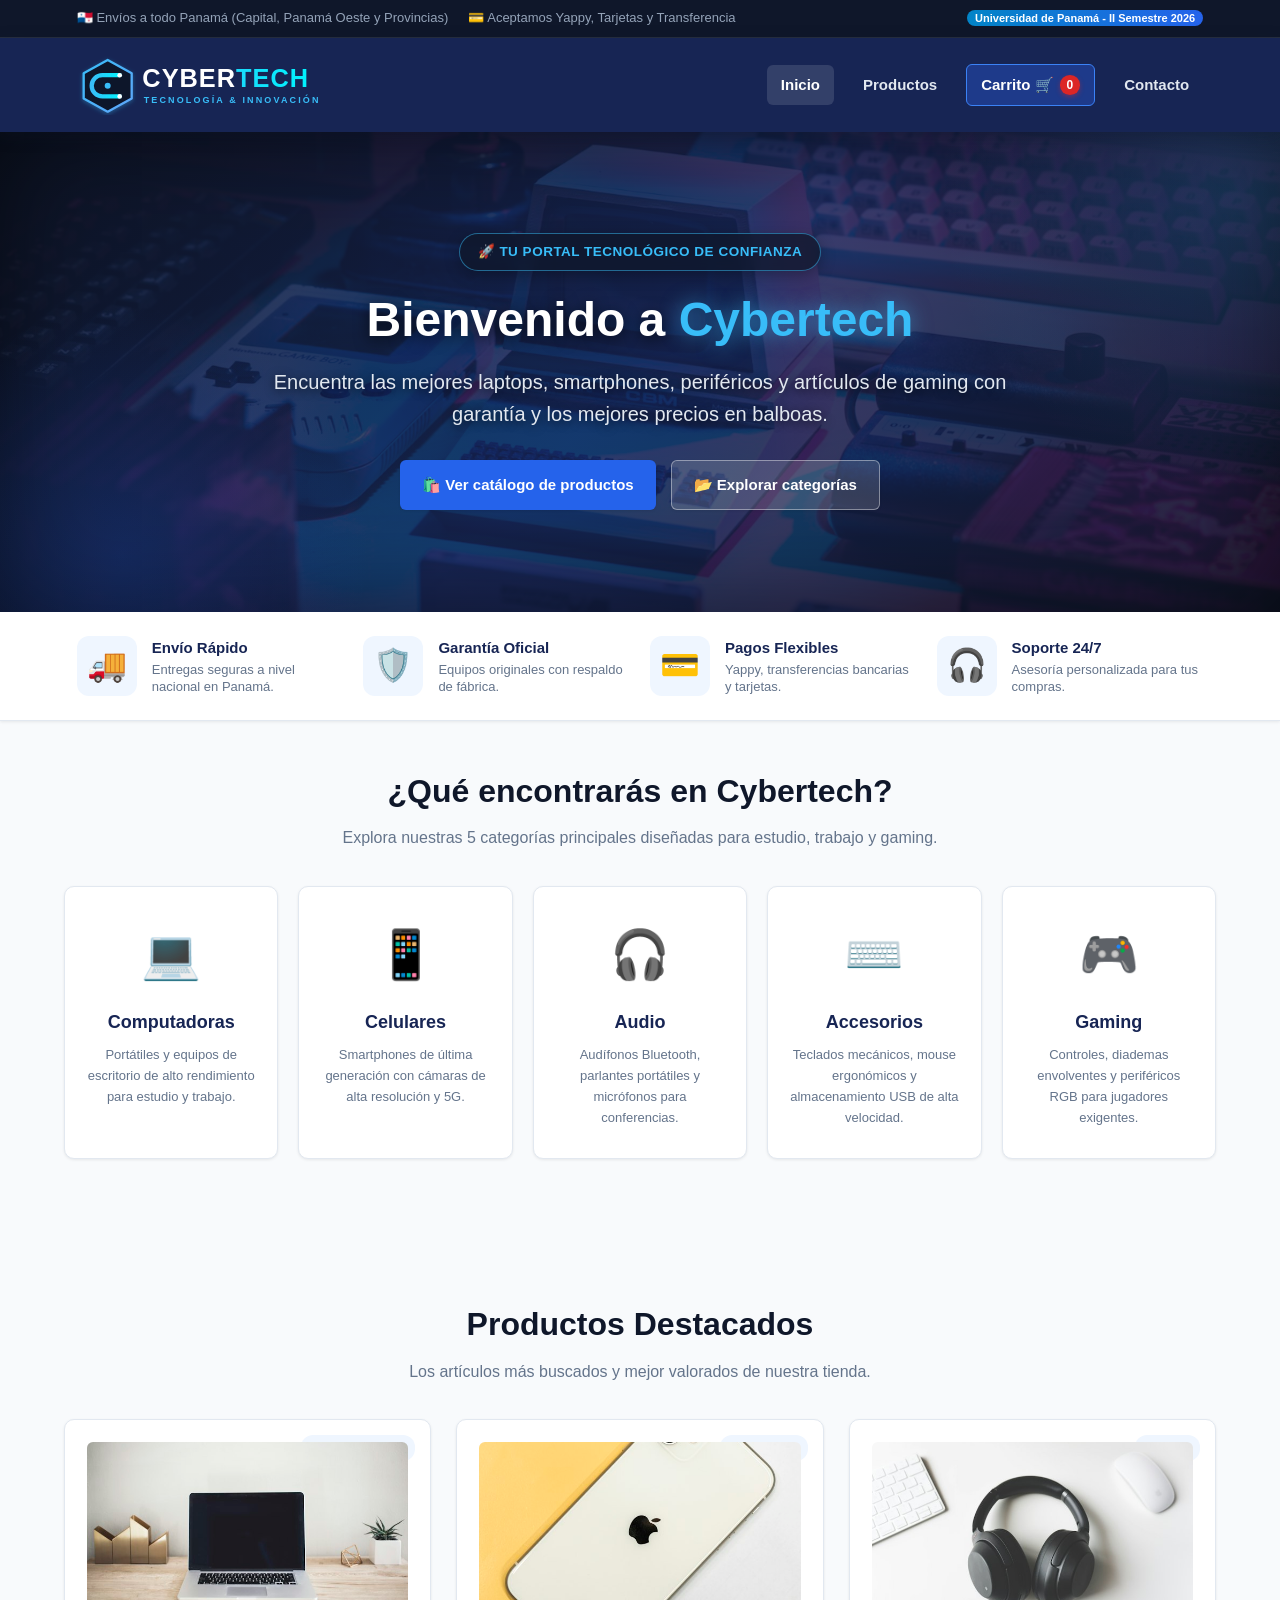
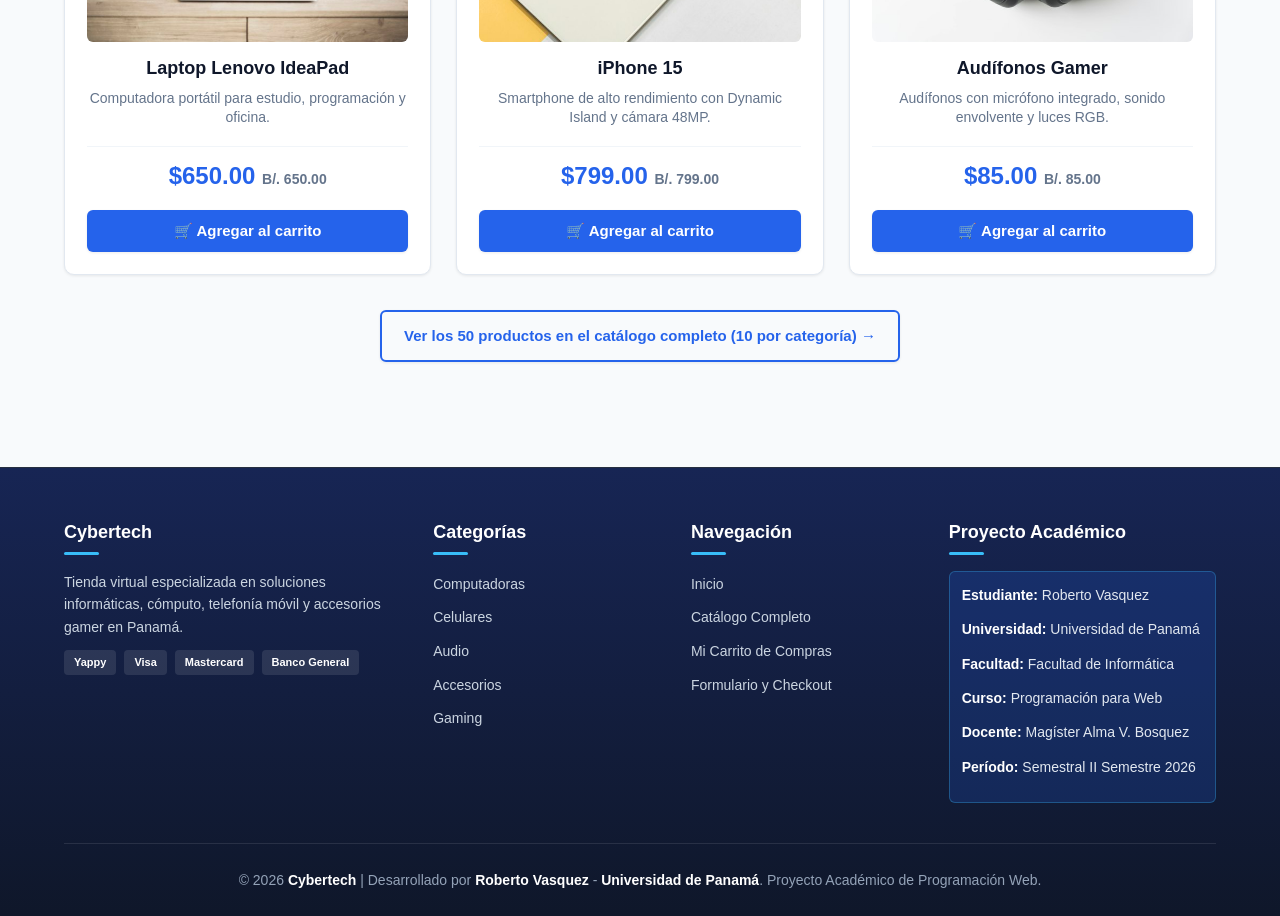
<file: index.html>
<!DOCTYPE html>
<html lang="es">
<head>
    <meta charset="UTF-8">
    <meta name="viewport" content="width=device-width, initial-scale=1.0">
    <title>Cybertech - Inicio | Tienda de Tecnología en Panamá</title>
    <link rel="stylesheet" href="css/estilos.css">
</head>
<body>

<!-- BARRA SUPERIOR INFORMATIVA -->
<div class="top-bar">
    <div class="top-bar-info">
        <span>🇵🇦 Envíos a todo Panamá (Capital, Panamá Oeste y Provincias)</span>
        <span>💳 Aceptamos Yappy, Tarjetas y Transferencia</span>
    </div>
    <div>
        <span class="top-bar-badge">Universidad de Panamá - II Semestre 2026</span>
    </div>
</div>

<!-- ENCABEZADO -->
<header>
    <div class="logo">
        <a href="index.html">
            <img src="imagenes/logo-blanco.svg" alt="Cybertech Logo" class="logo-img">
        </a>
    </div>
    <button class="menu-hamburguesa" id="btnMenu" onclick="toggleMenu()" aria-label="Abrir menú de navegación">
        ☰
    </button>
    <nav id="menuNav">
        <a href="index.html" class="activo">Inicio</a>
        <a href="productos.html">Productos</a>
        <a href="carrito.html" class="nav-carrito">
            Carrito 🛒 <span id="contadorCarrito">0</span>
        </a>
        <a href="contacto.html">Contacto</a>
    </nav>
</header>

<!-- HERO PRINCIPAL -->
<section class="hero">
    <div class="hero-contenido">
        <span class="hero-badge">🚀 Tu portal tecnológico de confianza</span>
        <h1>Bienvenido a <span>Cybertech</span></h1>
        <p>Encuentra las mejores laptops, smartphones, periféricos y artículos de gaming con garantía y los mejores precios en balboas.</p>
        <div class="hero-botones">
            <a href="productos.html" class="boton">🛍️ Ver catálogo de productos</a>
            <a href="#categorias" class="boton boton-secundario">📂 Explorar categorías</a>
        </div>
    </div>
</section>

<!-- BARRA DE BENEFICIOS (INSPIRADA EN JELLINI) -->
<section class="beneficios-bar">
    <div class="beneficios-grid">
        <div class="beneficio-item">
            <div class="beneficio-icono">🚚</div>
            <div class="beneficio-texto">
                <h4>Envío Rápido</h4>
                <p>Entregas seguras a nivel nacional en Panamá.</p>
            </div>
        </div>
        <div class="beneficio-item">
            <div class="beneficio-icono">🛡️</div>
            <div class="beneficio-texto">
                <h4>Garantía Oficial</h4>
                <p>Equipos originales con respaldo de fábrica.</p>
            </div>
        </div>
        <div class="beneficio-item">
            <div class="beneficio-icono">💳</div>
            <div class="beneficio-texto">
                <h4>Pagos Flexibles</h4>
                <p>Yappy, transferencias bancarias y tarjetas.</p>
            </div>
        </div>
        <div class="beneficio-item">
            <div class="beneficio-icono">🎧</div>
            <div class="beneficio-texto">
                <h4>Soporte 24/7</h4>
                <p>Asesoría personalizada para tus compras.</p>
            </div>
        </div>
    </div>
</section>

<!-- SECCIÓN DE CATEGORÍAS -->
<section class="contenedor" id="categorias">
    <div class="seccion-header">
        <h2>¿Qué encontrarás en Cybertech?</h2>
        <p>Explora nuestras 5 categorías principales diseñadas para estudio, trabajo y gaming.</p>
    </div>
    <div class="categorias">
        <a href="productos.html?cat=computadoras" class="categoria">
            <span>💻</span>
            <h3>Computadoras</h3>
            <p>Portátiles y equipos de escritorio de alto rendimiento para estudio y trabajo.</p>
        </a>
        <a href="productos.html?cat=celulares" class="categoria">
            <span>📱</span>
            <h3>Celulares</h3>
            <p>Smartphones de última generación con cámaras de alta resolución y 5G.</p>
        </a>
        <a href="productos.html?cat=audio" class="categoria">
            <span>🎧</span>
            <h3>Audio</h3>
            <p>Audífonos Bluetooth, parlantes portátiles y micrófonos para conferencias.</p>
        </a>
        <a href="productos.html?cat=accesorios" class="categoria">
            <span>⌨️</span>
            <h3>Accesorios</h3>
            <p>Teclados mecánicos, mouse ergonómicos y almacenamiento USB de alta velocidad.</p>
        </a>
        <a href="productos.html?cat=gaming" class="categoria">
            <span>🎮</span>
            <h3>Gaming</h3>
            <p>Controles, diademas envolventes y periféricos RGB para jugadores exigentes.</p>
        </a>
    </div>
</section>

<!-- PRODUCTOS DESTACADOS -->
<section class="contenedor">
    <div class="seccion-header">
        <h2>Productos Destacados</h2>
        <p>Los artículos más buscados y mejor valorados de nuestra tienda.</p>
    </div>
    <div class="productos">
        <!-- 1. Laptop Lenovo -->
        <div class="producto" data-categoria="computadoras" data-nombre="Laptop Lenovo IdeaPad">
            <span class="tag-categoria">Computadoras</span>
            <div class="imagen-producto">
                <img src="imagenes/producto1.jpg" alt="Laptop Lenovo IdeaPad" onerror="this.src='imagenes/producto1.svg'">
            </div>
            <h3>Laptop Lenovo IdeaPad</h3>
            <p>Computadora portátil para estudio, programación y oficina.</p>
            <div class="producto-precio-box">
                <strong>$650.00 <span>B/. 650.00</span></strong>
                <button onclick="agregarCarrito(1)">
                    🛒 Agregar al carrito
                </button>
            </div>
        </div>

        <!-- 5. iPhone 15 -->
        <div class="producto" data-categoria="celulares" data-nombre="iPhone 15">
            <span class="tag-categoria">Celulares</span>
            <div class="imagen-producto">
                <img src="imagenes/producto12.jpg" alt="iPhone 15" onerror="this.src='imagenes/producto5.svg'">
            </div>
            <h3>iPhone 15</h3>
            <p>Smartphone de alto rendimiento con Dynamic Island y cámara 48MP.</p>
            <div class="producto-precio-box">
                <strong>$799.00 <span>B/. 799.00</span></strong>
                <button onclick="agregarCarrito(12)">
                    🛒 Agregar al carrito
                </button>
            </div>
        </div>

        <!-- 15. Audífonos Gamer -->
        <div class="producto" data-categoria="gaming" data-nombre="Audífonos Gamer">
            <span class="tag-categoria">Gaming</span>
            <div class="imagen-producto">
                <img src="imagenes/producto43.jpg" alt="Audífonos Gamer" onerror="this.src='imagenes/producto15.svg'">
            </div>
            <h3>Audífonos Gamer</h3>
            <p>Audífonos con micrófono integrado, sonido envolvente y luces RGB.</p>
            <div class="producto-precio-box">
                <strong>$85.00 <span>B/. 85.00</span></strong>
                <button onclick="agregarCarrito(43)">
                    🛒 Agregar al carrito
                </button>
            </div>
        </div>
    </div>
    <div style="text-align: center; margin-top: 35px;">
        <a href="productos.html" class="boton boton-outline">
            Ver los 50 productos en el catálogo completo (10 por categoría) →
        </a>
    </div>
</section>

<!-- PIE DE PÁGINA INSTITUCIONAL -->
<footer>
    <div class="footer-contenedor">
        <div class="footer-grid">
            <div class="footer-col">
                <h3>Cybertech</h3>
                <p>Tienda virtual especializada en soluciones informáticas, cómputo, telefonía móvil y accesorios gamer en Panamá.</p>
                <div class="footer-metodos-pago">
                    <span class="pago-pill">Yappy</span>
                    <span class="pago-pill">Visa</span>
                    <span class="pago-pill">Mastercard</span>
                    <span class="pago-pill">Banco General</span>
                </div>
            </div>
            <div class="footer-col">
                <h3>Categorías</h3>
                <ul>
                    <li><a href="productos.html?cat=computadoras">Computadoras</a></li>
                    <li><a href="productos.html?cat=celulares">Celulares</a></li>
                    <li><a href="productos.html?cat=audio">Audio</a></li>
                    <li><a href="productos.html?cat=accesorios">Accesorios</a></li>
                    <li><a href="productos.html?cat=gaming">Gaming</a></li>
                </ul>
            </div>
            <div class="footer-col">
                <h3>Navegación</h3>
                <ul>
                    <li><a href="index.html">Inicio</a></li>
                    <li><a href="productos.html">Catálogo Completo</a></li>
                    <li><a href="carrito.html">Mi Carrito de Compras</a></li>
                    <li><a href="contacto.html">Formulario y Checkout</a></li>
                </ul>
            </div>
            <div class="footer-col">
                <h3>Proyecto Académico</h3>
                <div class="badge-estudiante">
                    <p><strong>Estudiante:</strong> Roberto Vasquez</p>
                    <p><strong>Universidad:</strong> Universidad de Panamá</p>
                    <p><strong>Facultad:</strong> Facultad de Informática</p>
                    <p><strong>Curso:</strong> Programación para Web</p>
                    <p><strong>Docente:</strong> Magíster Alma V. Bosquez</p>
                    <p><strong>Período:</strong> Semestral II Semestre 2026</p>
                </div>
            </div>
        </div>
        <div class="footer-creditos">
            <p>&copy; 2026 <strong>Cybertech</strong> | Desarrollado por <strong>Roberto Vasquez</strong> - <strong>Universidad de Panamá</strong>. Proyecto Académico de Programación Web.</p>
        </div>
    </div>
</footer>

<script src="js/funciones.js"></script>
</body>
</html>
</file>
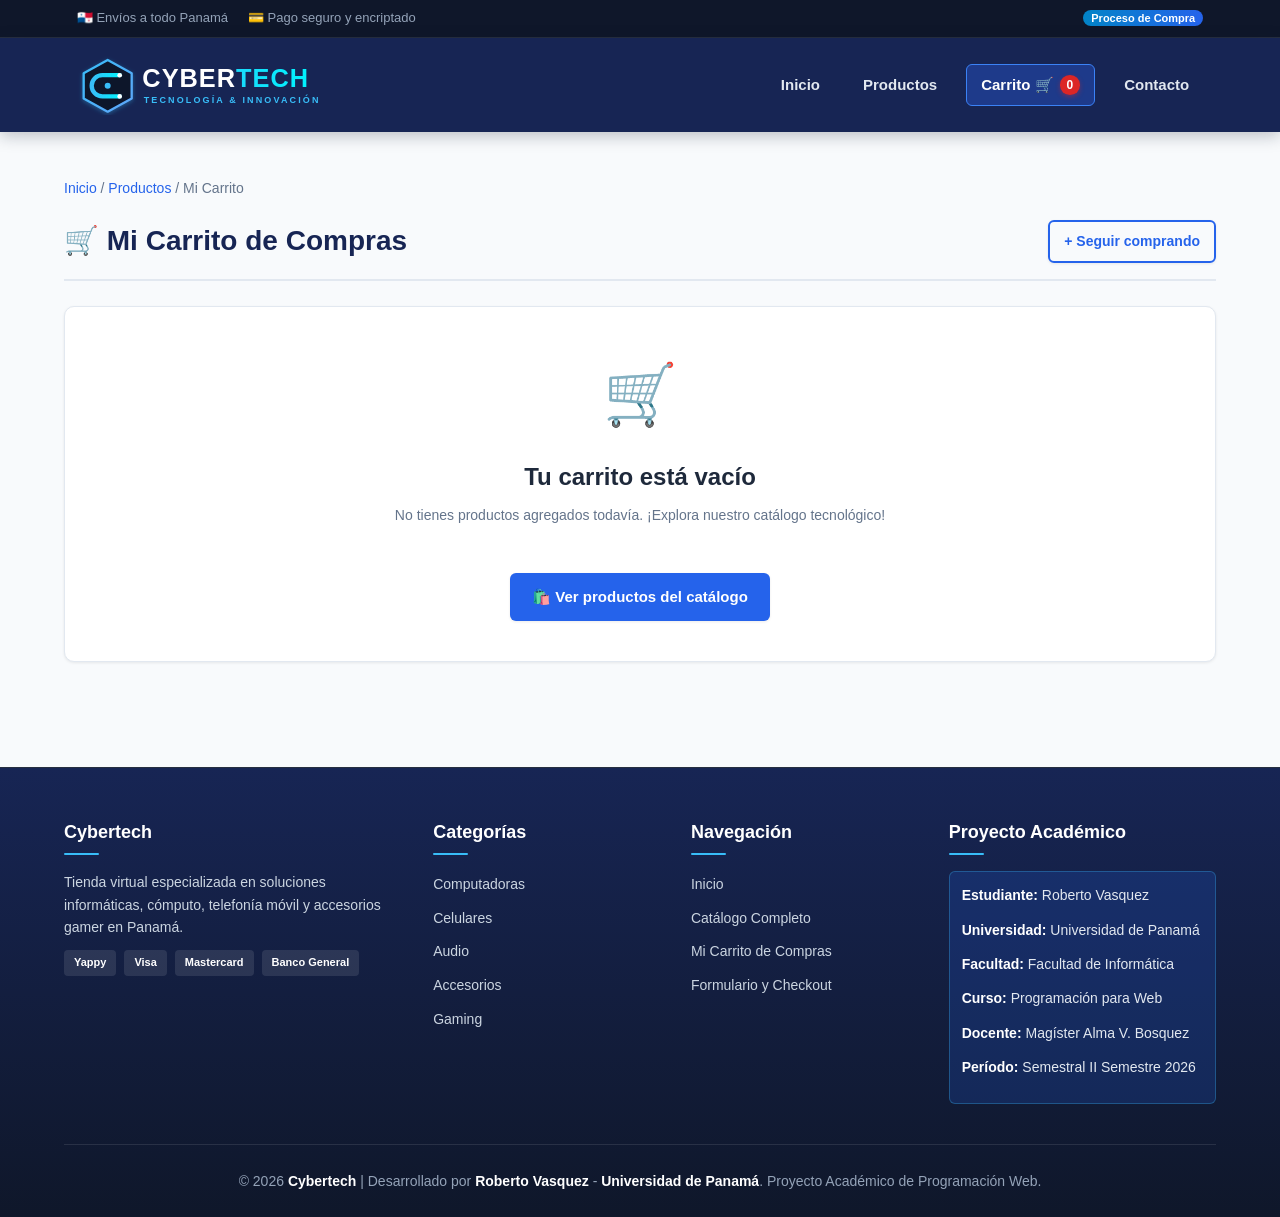
<file: carrito.html>
<!DOCTYPE html>
<html lang="es">
<head>
    <meta charset="UTF-8">
    <meta name="viewport" content="width=device-width, initial-scale=1.0">
    <title>Cybertech - Mi Carrito de Compras</title>
    <link rel="stylesheet" href="css/estilos.css">
</head>
<body>

<!-- BARRA SUPERIOR INFORMATIVA -->
<div class="top-bar">
    <div class="top-bar-info">
        <span>🇵🇦 Envíos a todo Panamá</span>
        <span>💳 Pago seguro y encriptado</span>
    </div>
    <div>
        <span class="top-bar-badge">Proceso de Compra</span>
    </div>
</div>

<!-- ENCABEZADO -->
<header>
    <div class="logo">
        <a href="index.html">
            <img src="imagenes/logo-blanco.svg" alt="Cybertech Logo" class="logo-img">
        </a>
    </div>
    <button class="menu-hamburguesa" id="btnMenu" onclick="toggleMenu()" aria-label="Abrir menú de navegación">
        ☰
    </button>
    <nav id="menuNav">
        <a href="index.html">Inicio</a>
        <a href="productos.html">Productos</a>
        <a href="carrito.html" class="activo nav-carrito">
            Carrito 🛒 <span id="contadorCarrito">0</span>
        </a>
        <a href="contacto.html">Contacto</a>
    </nav>
</header>

<!-- CONTENEDOR PRINCIPAL -->
<main class="contenedor">
    <div class="breadcrumb">
        <a href="index.html">Inicio</a> / <a href="productos.html">Productos</a> / <span>Mi Carrito</span>
    </div>

    <div class="carrito-header-titulo">
        <h1>🛒 Mi Carrito de Compras</h1>
        <a href="productos.html" class="boton boton-outline" style="font-size: 14px; padding: 8px 14px;">
            + Seguir comprando
        </a>
    </div>

    <!-- CONTENIDO DINÁMICO DEL CARRITO (GENERADO POR JS) -->
    <div id="carritoContenido">
        <!-- Generado automáticamente por mostrarCarrito() -->
    </div>

    <!-- RESUMEN Y ACCIONES DEL CARRITO -->
    <div class="resumen">
        <div class="resumen-totales">
            <h2>
                Total de la compra: $<span id="totalCarrito">0.00</span> <small style="font-size: 14px; color: var(--text-muted); font-weight: normal;">(B/. Balboas)</small>
            </h2>
            <p style="font-size: 13px; color: var(--text-muted); margin-top: 4px;">
                ✓ Envío nacional gratis en compras del semestre | Sin cargos ocultos
            </p>
        </div>
        <div class="resumen-acciones">
            <button onclick="vaciarCarrito()" class="boton-danger">
                🗑️ Vaciar carrito
            </button>
            <a href="contacto.html" class="boton boton-success">
                💳 Continuar compra
            </a>
        </div>
    </div>
</main>

<!-- PIE DE PÁGINA INSTITUCIONAL -->
<footer>
    <div class="footer-contenedor">
        <div class="footer-grid">
            <div class="footer-col">
                <h3>Cybertech</h3>
                <p>Tienda virtual especializada en soluciones informáticas, cómputo, telefonía móvil y accesorios gamer en Panamá.</p>
                <div class="footer-metodos-pago">
                    <span class="pago-pill">Yappy</span>
                    <span class="pago-pill">Visa</span>
                    <span class="pago-pill">Mastercard</span>
                    <span class="pago-pill">Banco General</span>
                </div>
            </div>
            <div class="footer-col">
                <h3>Categorías</h3>
                <ul>
                    <li><a href="productos.html?cat=computadoras">Computadoras</a></li>
                    <li><a href="productos.html?cat=celulares">Celulares</a></li>
                    <li><a href="productos.html?cat=audio">Audio</a></li>
                    <li><a href="productos.html?cat=accesorios">Accesorios</a></li>
                    <li><a href="productos.html?cat=gaming">Gaming</a></li>
                </ul>
            </div>
            <div class="footer-col">
                <h3>Navegación</h3>
                <ul>
                    <li><a href="index.html">Inicio</a></li>
                    <li><a href="productos.html">Catálogo Completo</a></li>
                    <li><a href="carrito.html">Mi Carrito de Compras</a></li>
                    <li><a href="contacto.html">Formulario y Checkout</a></li>
                </ul>
            </div>
            <div class="footer-col">
                <h3>Proyecto Académico</h3>
                <div class="badge-estudiante">
                    <p><strong>Estudiante:</strong> Roberto Vasquez</p>
                    <p><strong>Universidad:</strong> Universidad de Panamá</p>
                    <p><strong>Facultad:</strong> Facultad de Informática</p>
                    <p><strong>Curso:</strong> Programación para Web</p>
                    <p><strong>Docente:</strong> Magíster Alma V. Bosquez</p>
                    <p><strong>Período:</strong> Semestral II Semestre 2026</p>
                </div>
            </div>
        </div>
        <div class="footer-creditos">
            <p>&copy; 2026 <strong>Cybertech</strong> | Desarrollado por <strong>Roberto Vasquez</strong> - <strong>Universidad de Panamá</strong>. Proyecto Académico de Programación Web.</p>
        </div>
    </div>
</footer>

<script src="js/funciones.js"></script>
</body>
</html>
</file>
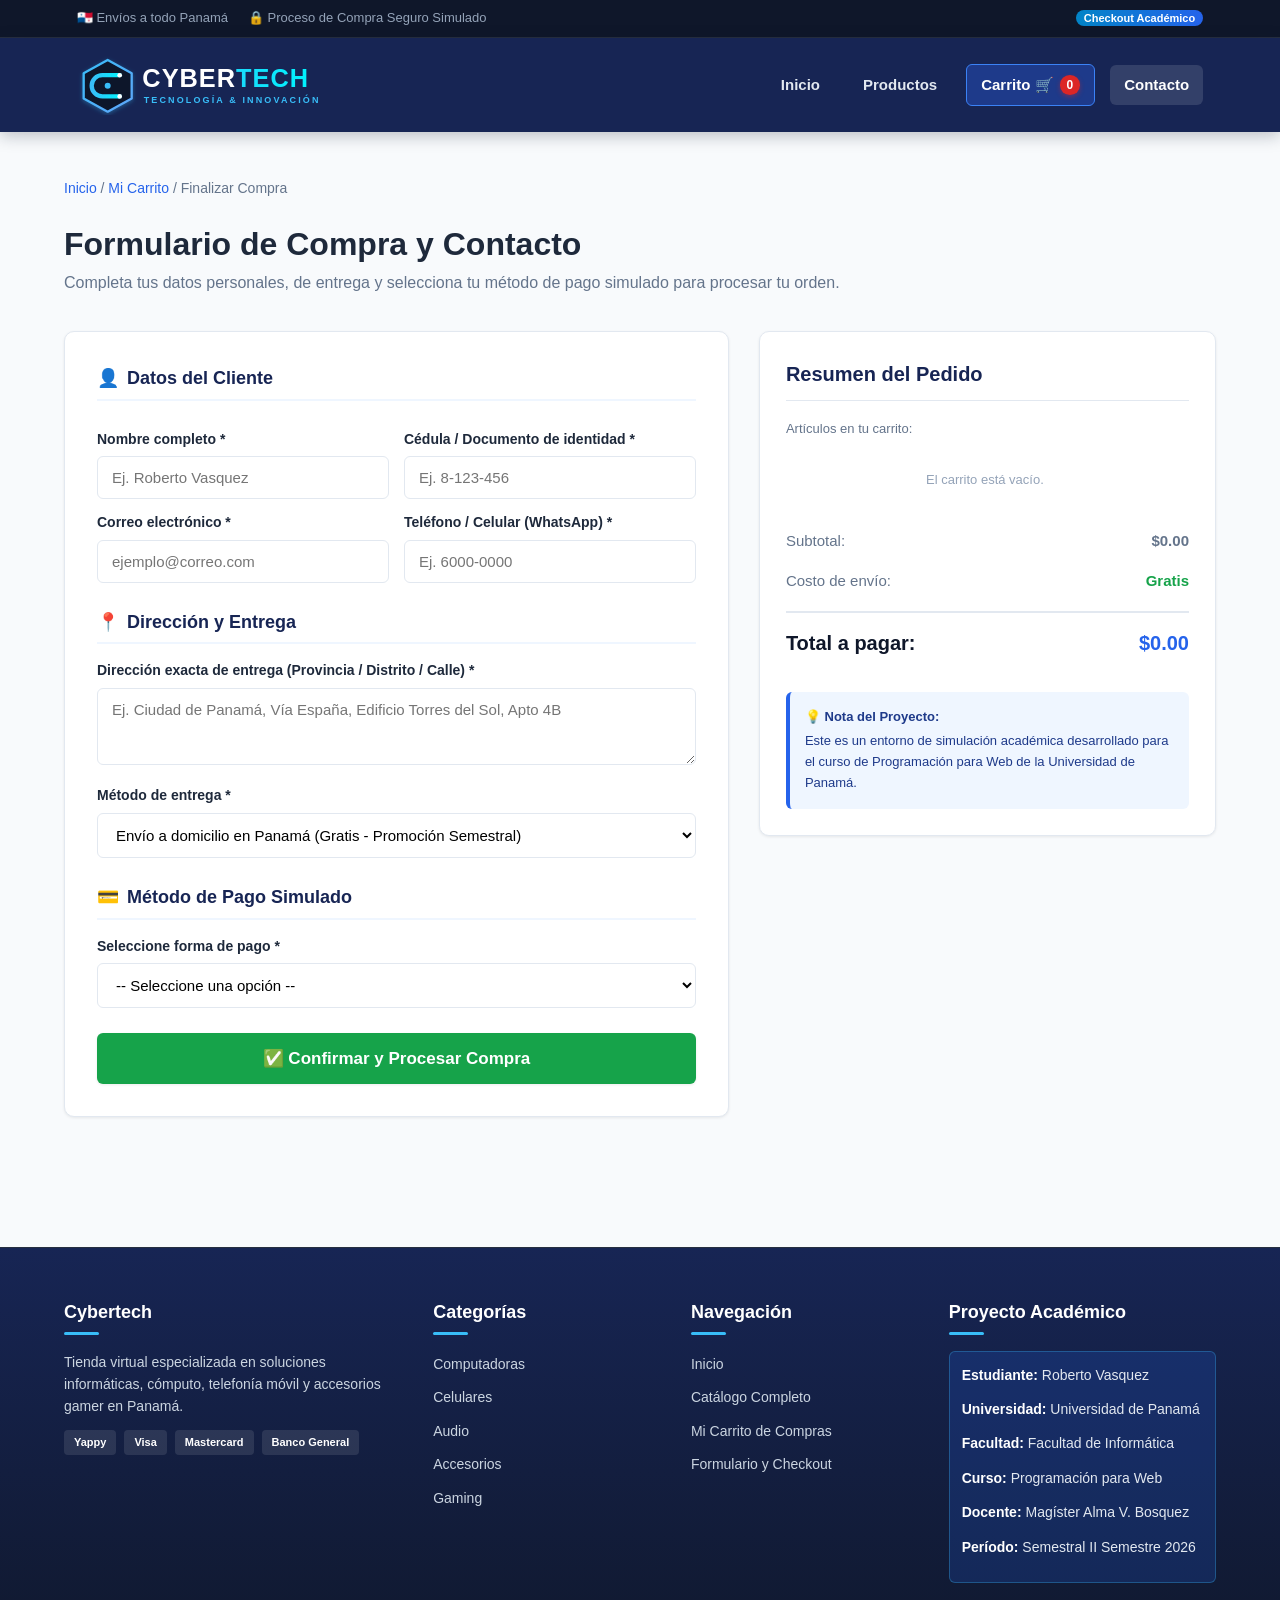
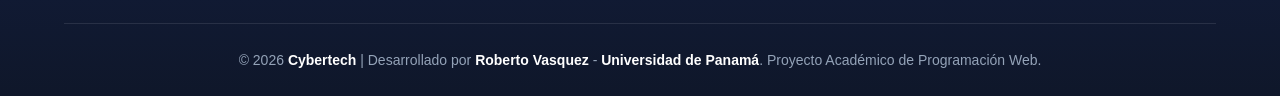
<file: contacto.html>
<!DOCTYPE html>
<html lang="es">
<head>
    <meta charset="UTF-8">
    <meta name="viewport" content="width=device-width, initial-scale=1.0">
    <title>Cybertech - Formulario de Compra y Contacto</title>
    <link rel="stylesheet" href="css/estilos.css">
</head>
<body>

<!-- BARRA SUPERIOR INFORMATIVA -->
<div class="top-bar">
    <div class="top-bar-info">
        <span>🇵🇦 Envíos a todo Panamá</span>
        <span>🔒 Proceso de Compra Seguro Simulado</span>
    </div>
    <div>
        <span class="top-bar-badge">Checkout Académico</span>
    </div>
</div>

<!-- ENCABEZADO -->
<header>
    <div class="logo">
        <a href="index.html">
            <img src="imagenes/logo-blanco.svg" alt="Cybertech Logo" class="logo-img">
        </a>
    </div>
    <button class="menu-hamburguesa" id="btnMenu" onclick="toggleMenu()" aria-label="Abrir menú de navegación">
        ☰
    </button>
    <nav id="menuNav">
        <a href="index.html">Inicio</a>
        <a href="productos.html">Productos</a>
        <a href="carrito.html" class="nav-carrito">
            Carrito 🛒 <span id="contadorCarrito">0</span>
        </a>
        <a href="contacto.html" class="activo">Contacto</a>
    </nav>
</header>

<!-- CONTENEDOR PRINCIPAL -->
<main class="contenedor">
    <div class="breadcrumb">
        <a href="index.html">Inicio</a> / <a href="carrito.html">Mi Carrito</a> / <span>Finalizar Compra</span>
    </div>

    <div class="seccion-header" style="text-align: left;">
        <h1>Formulario de Compra y Contacto</h1>
        <p>Completa tus datos personales, de entrega y selecciona tu método de pago simulado para procesar tu orden.</p>
    </div>

    <div class="checkout-grid">
        <!-- FORMULARIO DE COMPRA -->
        <div>
            <form id="formularioCompra">
                
                <!-- 1. DATOS PERSONALES -->
                <div class="fieldset-grupo">
                    <div class="fieldset-titulo">
                        <span>👤</span> Datos del Cliente
                    </div>
                    <div class="form-row">
                        <div>
                            <label for="nombre">Nombre completo *</label>
                            <input
                                type="text"
                                id="nombre"
                                required
                                placeholder="Ej. Roberto Vasquez"
                            >
                        </div>
                        <div>
                            <label for="cedula">Cédula / Documento de identidad *</label>
                            <input
                                type="text"
                                id="cedula"
                                required
                                placeholder="Ej. 8-123-456"
                            >
                        </div>
                    </div>

                    <div class="form-row">
                        <div>
                            <label for="correo">Correo electrónico *</label>
                            <input
                                type="email"
                                id="correo"
                                required
                                placeholder="ejemplo@correo.com"
                            >
                        </div>
                        <div>
                            <label for="telefono">Teléfono / Celular (WhatsApp) *</label>
                            <input
                                type="tel"
                                id="telefono"
                                required
                                placeholder="Ej. 6000-0000"
                            >
                        </div>
                    </div>
                </div>

                <!-- 2. DATOS DE ENTREGA -->
                <div class="fieldset-grupo">
                    <div class="fieldset-titulo">
                        <span>📍</span> Dirección y Entrega
                    </div>
                    <label for="direccion">Dirección exacta de entrega (Provincia / Distrito / Calle) *</label>
                    <textarea
                        id="direccion"
                        rows="3"
                        required
                        placeholder="Ej. Ciudad de Panamá, Vía España, Edificio Torres del Sol, Apto 4B"
                    ></textarea>

                    <label for="entrega">Método de entrega *</label>
                    <select id="entrega" required>
                        <option value="Envío a domicilio (Gratis)">Envío a domicilio en Panamá (Gratis - Promoción Semestral)</option>
                        <option value="Retiro en sucursal principal">Retiro en sucursal Cybertech (Vía España)</option>
                    </select>
                </div>

                <!-- 3. MÉTODO DE PAGO SIMULADO -->
                <div class="fieldset-grupo">
                    <div class="fieldset-titulo">
                        <span>💳</span> Método de Pago Simulado
                    </div>
                    <label for="metodo">Seleccione forma de pago *</label>
                    <select id="metodo" required>
                        <option value="">-- Seleccione una opción --</option>
                        <option value="Yappy Panamá">Yappy Panamá (Banca Móvil)</option>
                        <option value="Transferencia Bancaria">Transferencia Bancaria (Banco General, Banistmo)</option>
                        <option value="Tarjeta de Crédito / Débito">Tarjeta de Crédito / Débito (Visa o Mastercard)</option>
                        <option value="Pago contra entrega">Pago contra entrega en efectivo</option>
                    </select>
                </div>

                <button type="submit" class="boton boton-success" style="width: 100%; font-size: 17px; padding: 15px;">
                    ✅ Confirmar y Procesar Compra
                </button>
            </form>

            <!-- MENSAJE DINÁMICO DE CONFIRMACIÓN -->
            <div id="mensajeCompra"></div>
        </div>

        <!-- RESUMEN LATERAL DEL PEDIDO -->
        <aside class="checkout-sidebar">
            <h3>Resumen del Pedido</h3>
            <p style="font-size: 13px; color: var(--text-muted); margin-bottom: 12px;">Artículos en tu carrito:</p>
            
            <div class="checkout-items-preview" id="checkoutItemsPreview">
                <!-- Generado dinámicamente con JS -->
            </div>

            <div class="resumen-linea">
                <span>Subtotal:</span>
                <strong id="checkoutSubtotal">$0.00</strong>
            </div>
            <div class="resumen-linea">
                <span>Costo de envío:</span>
                <span style="color: var(--success); font-weight: 700;">Gratis</span>
            </div>
            <div class="resumen-linea total">
                <span>Total a pagar:</span>
                <span id="checkoutTotal">$0.00</span>
            </div>

            <div style="margin-top: 25px; padding: 15px; background-color: #eff6ff; border-radius: var(--radius-sm); border-left: 4px solid var(--accent); font-size: 13px; color: #1e3a8a;">
                <strong>💡 Nota del Proyecto:</strong>
                <p style="margin-top: 4px;">Este es un entorno de simulación académica desarrollado para el curso de Programación para Web de la Universidad de Panamá.</p>
            </div>
        </aside>
    </div>
</main>

<!-- PIE DE PÁGINA INSTITUCIONAL -->
<footer>
    <div class="footer-contenedor">
        <div class="footer-grid">
            <div class="footer-col">
                <h3>Cybertech</h3>
                <p>Tienda virtual especializada en soluciones informáticas, cómputo, telefonía móvil y accesorios gamer en Panamá.</p>
                <div class="footer-metodos-pago">
                    <span class="pago-pill">Yappy</span>
                    <span class="pago-pill">Visa</span>
                    <span class="pago-pill">Mastercard</span>
                    <span class="pago-pill">Banco General</span>
                </div>
            </div>
            <div class="footer-col">
                <h3>Categorías</h3>
                <ul>
                    <li><a href="productos.html?cat=computadoras">Computadoras</a></li>
                    <li><a href="productos.html?cat=celulares">Celulares</a></li>
                    <li><a href="productos.html?cat=audio">Audio</a></li>
                    <li><a href="productos.html?cat=accesorios">Accesorios</a></li>
                    <li><a href="productos.html?cat=gaming">Gaming</a></li>
                </ul>
            </div>
            <div class="footer-col">
                <h3>Navegación</h3>
                <ul>
                    <li><a href="index.html">Inicio</a></li>
                    <li><a href="productos.html">Catálogo Completo</a></li>
                    <li><a href="carrito.html">Mi Carrito de Compras</a></li>
                    <li><a href="contacto.html">Formulario y Checkout</a></li>
                </ul>
            </div>
            <div class="footer-col">
                <h3>Proyecto Académico</h3>
                <div class="badge-estudiante">
                    <p><strong>Estudiante:</strong> Roberto Vasquez</p>
                    <p><strong>Universidad:</strong> Universidad de Panamá</p>
                    <p><strong>Facultad:</strong> Facultad de Informática</p>
                    <p><strong>Curso:</strong> Programación para Web</p>
                    <p><strong>Docente:</strong> Magíster Alma V. Bosquez</p>
                    <p><strong>Período:</strong> Semestral II Semestre 2026</p>
                </div>
            </div>
        </div>
        <div class="footer-creditos">
            <p>&copy; 2026 <strong>Cybertech</strong> | Desarrollado por <strong>Roberto Vasquez</strong> - <strong>Universidad de Panamá</strong>. Proyecto Académico de Programación Web.</p>
        </div>
    </div>
</footer>

<script src="js/funciones.js"></script>
</body>
</html>
</file>
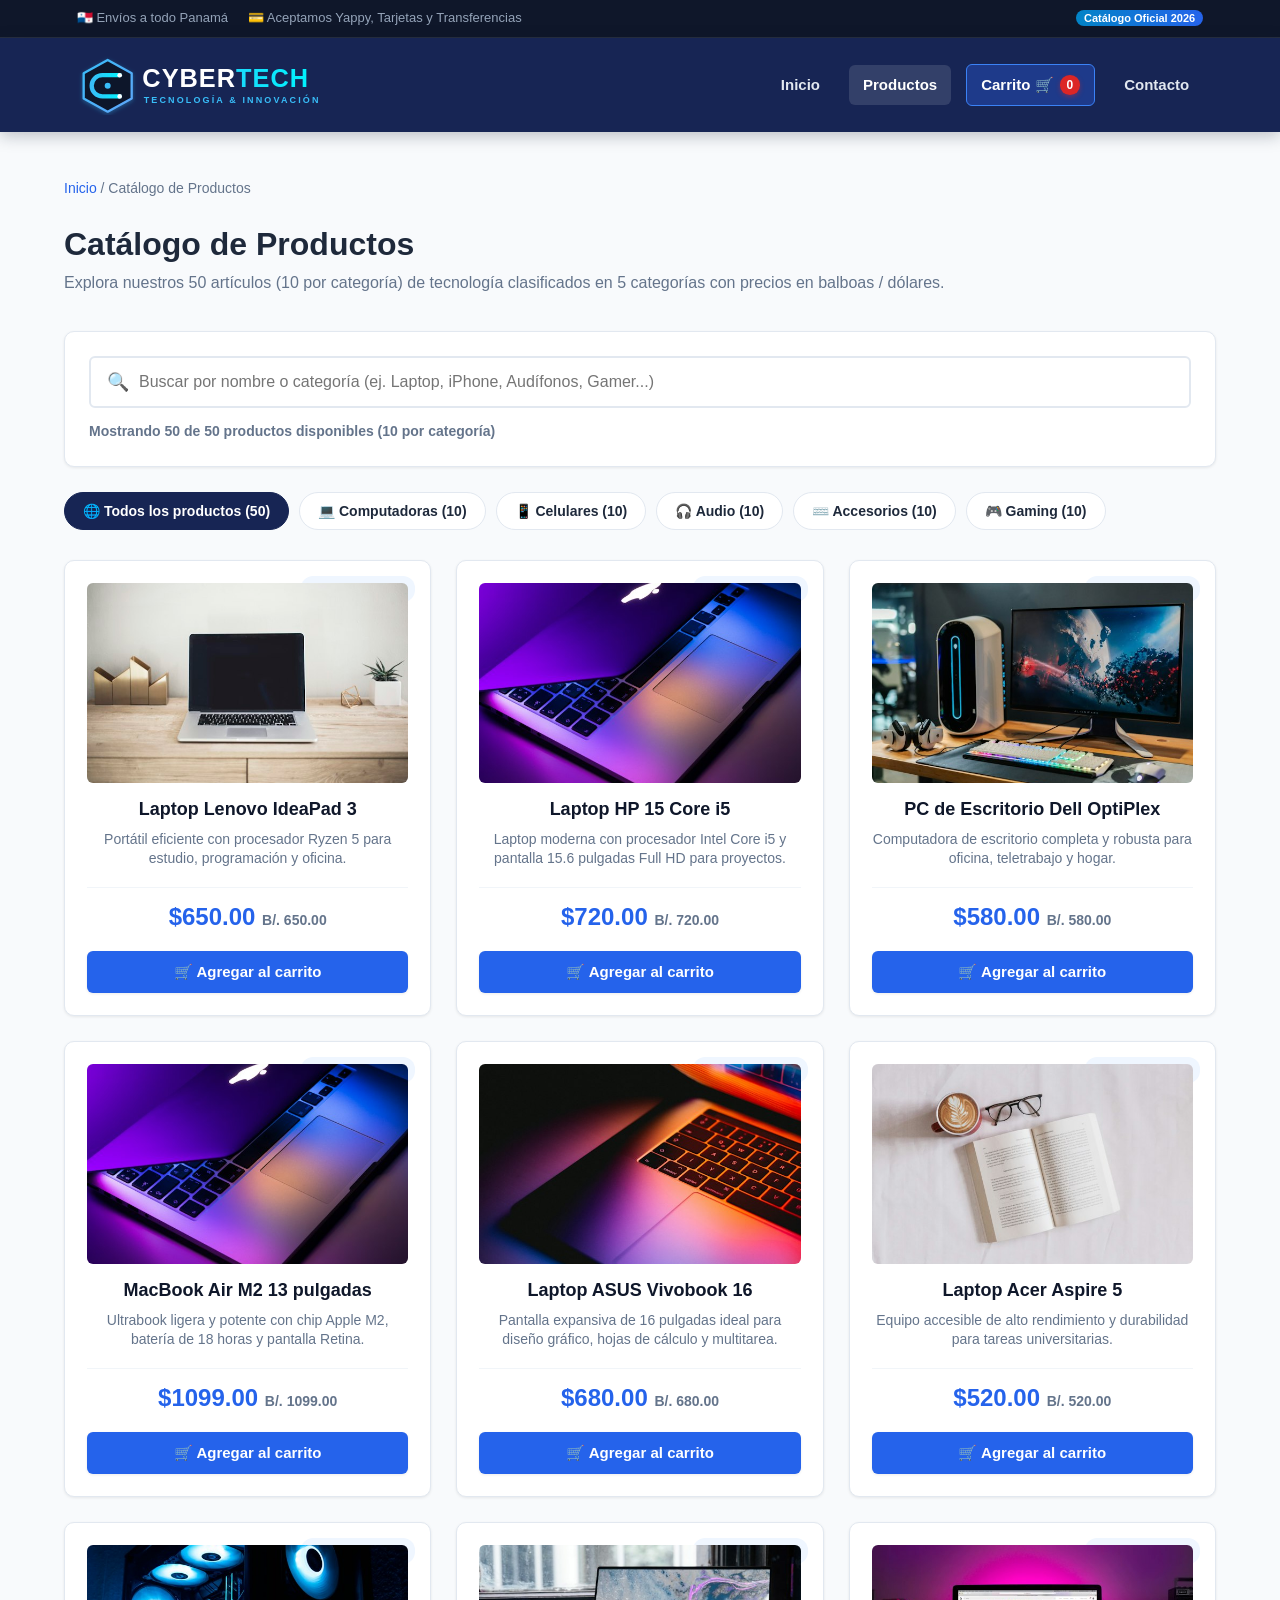
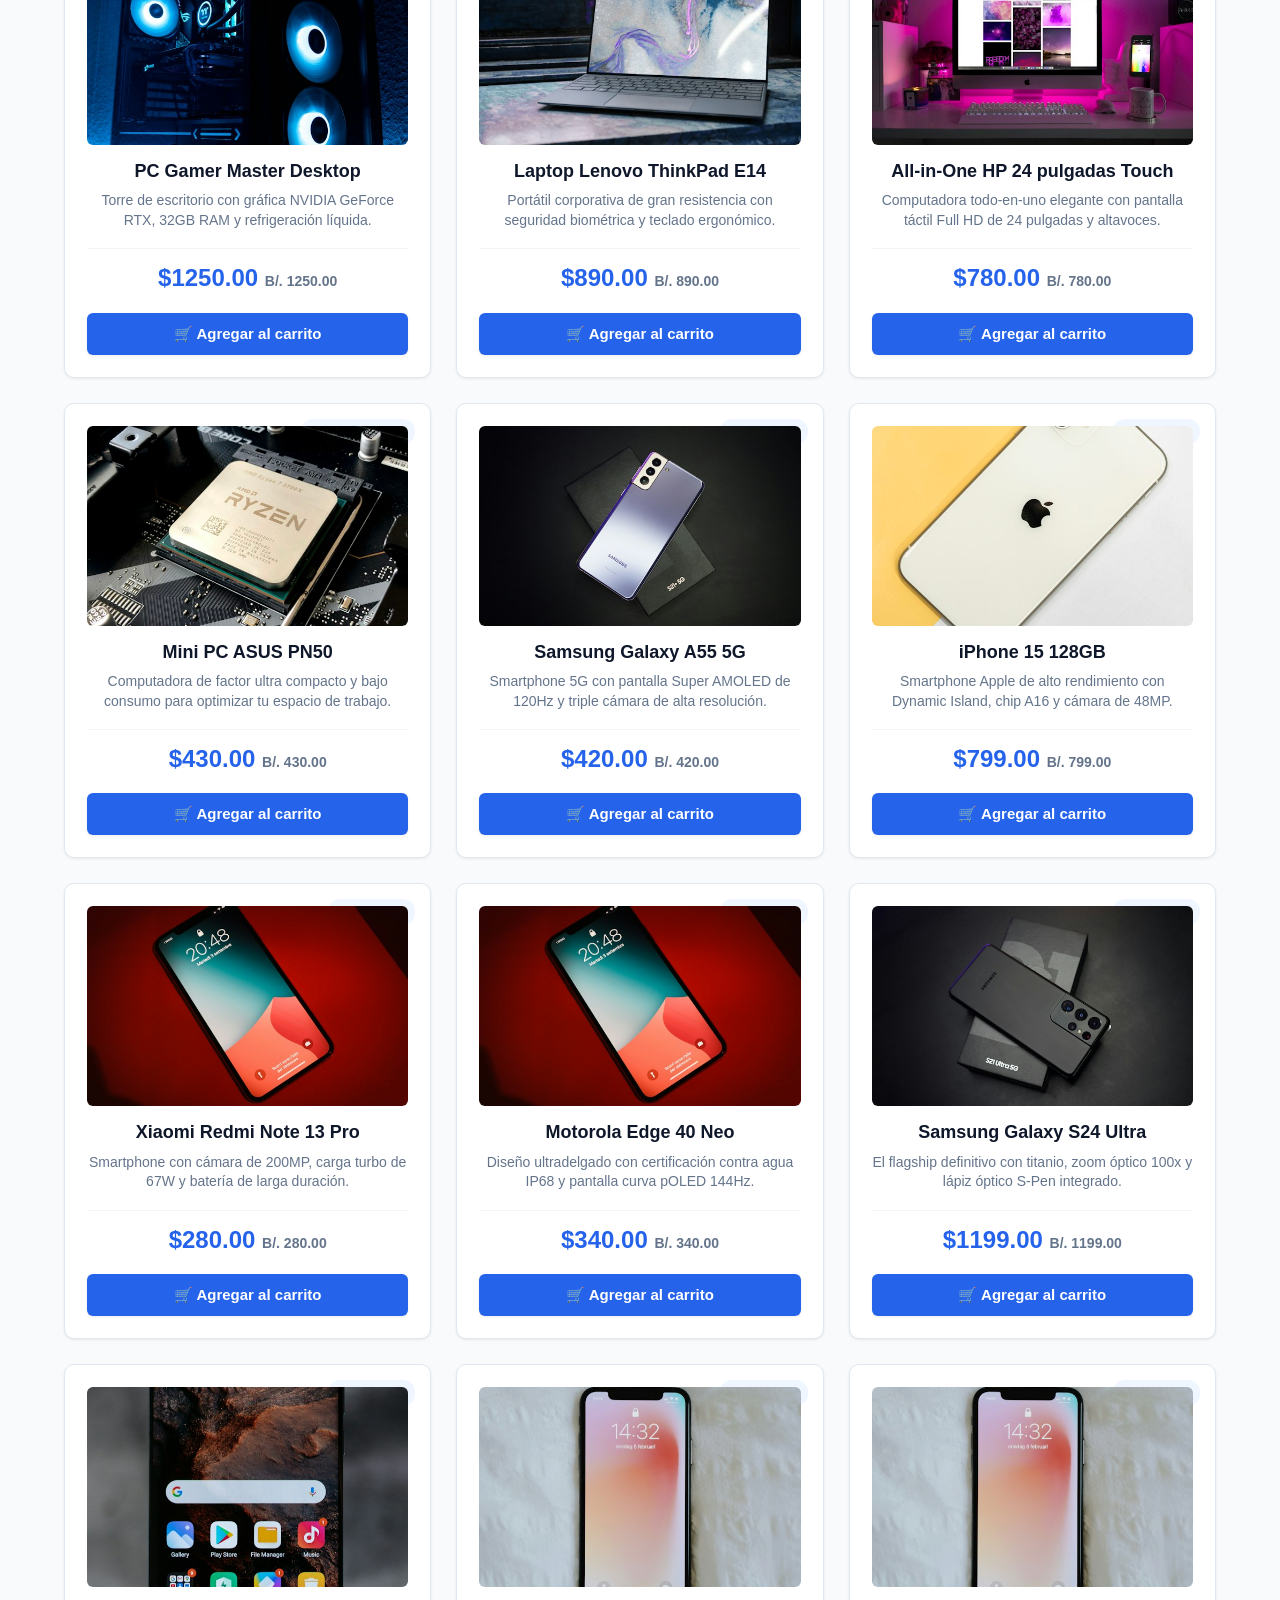
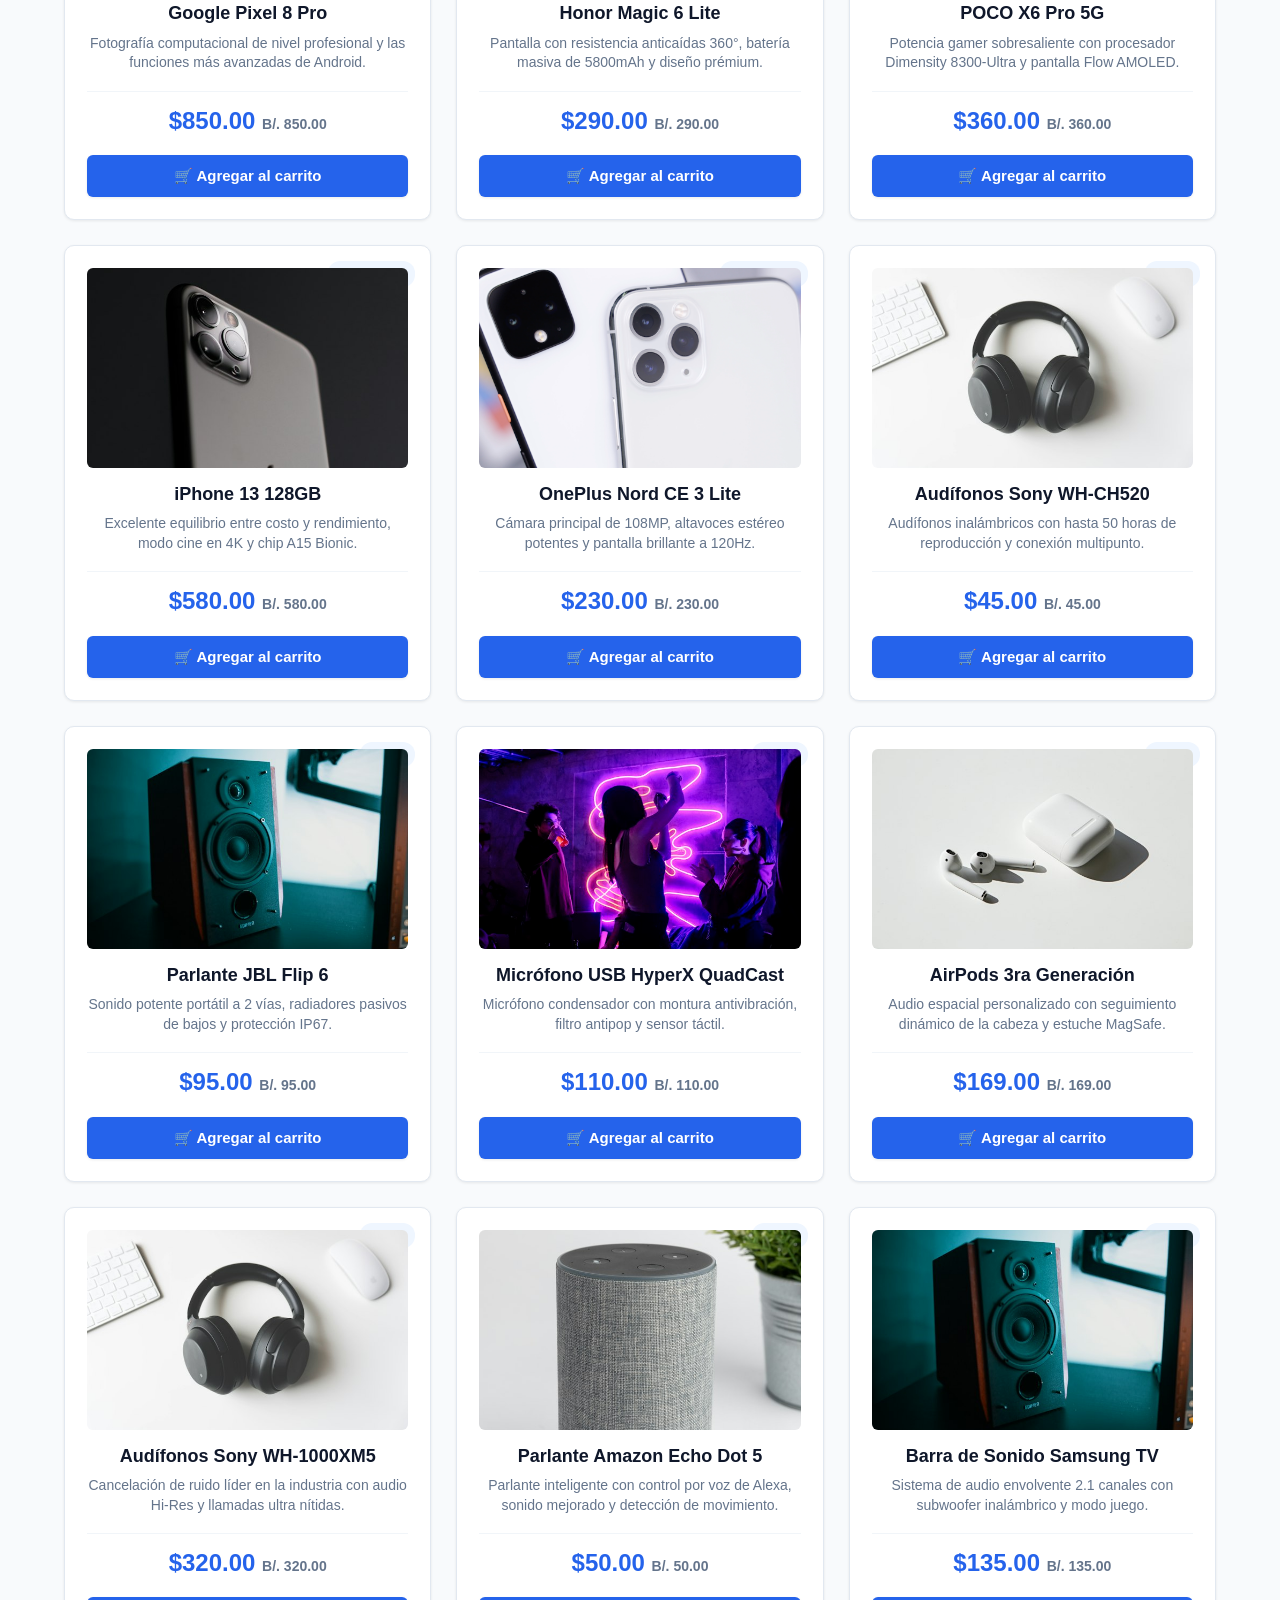
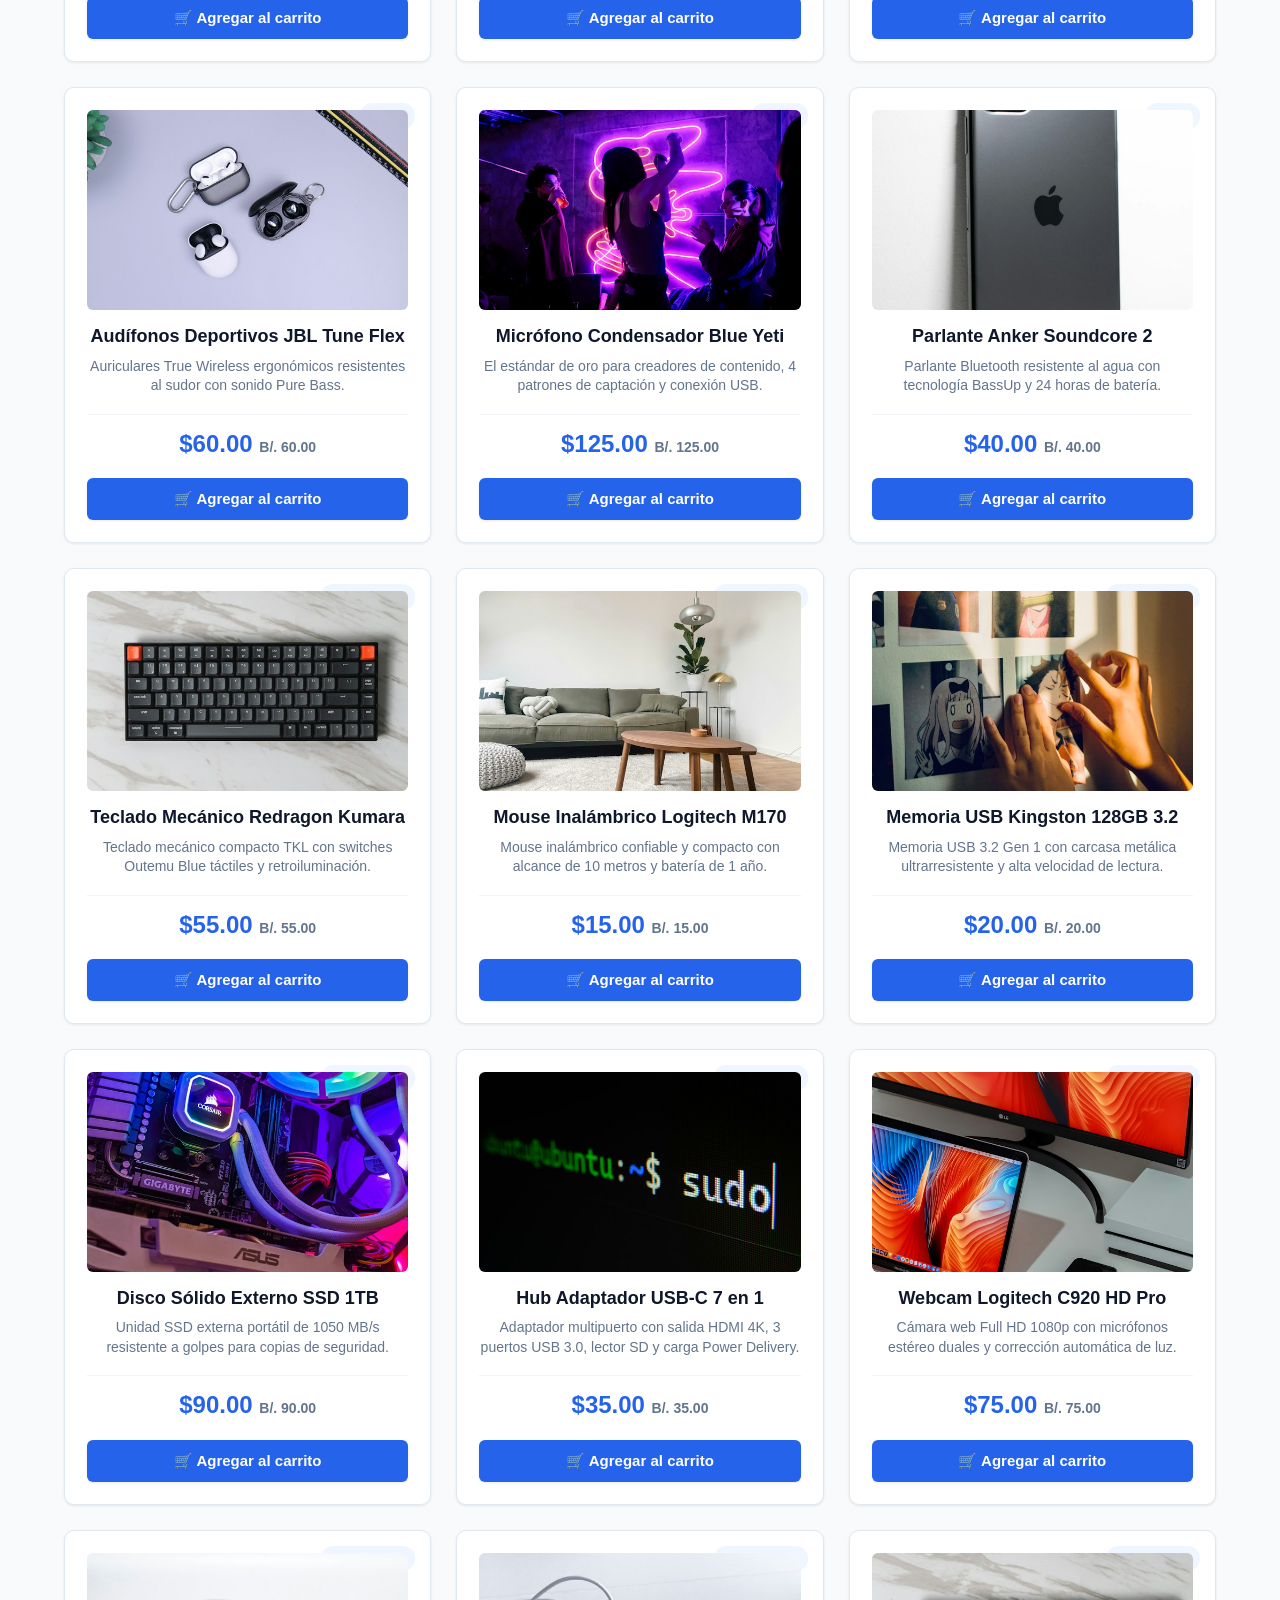
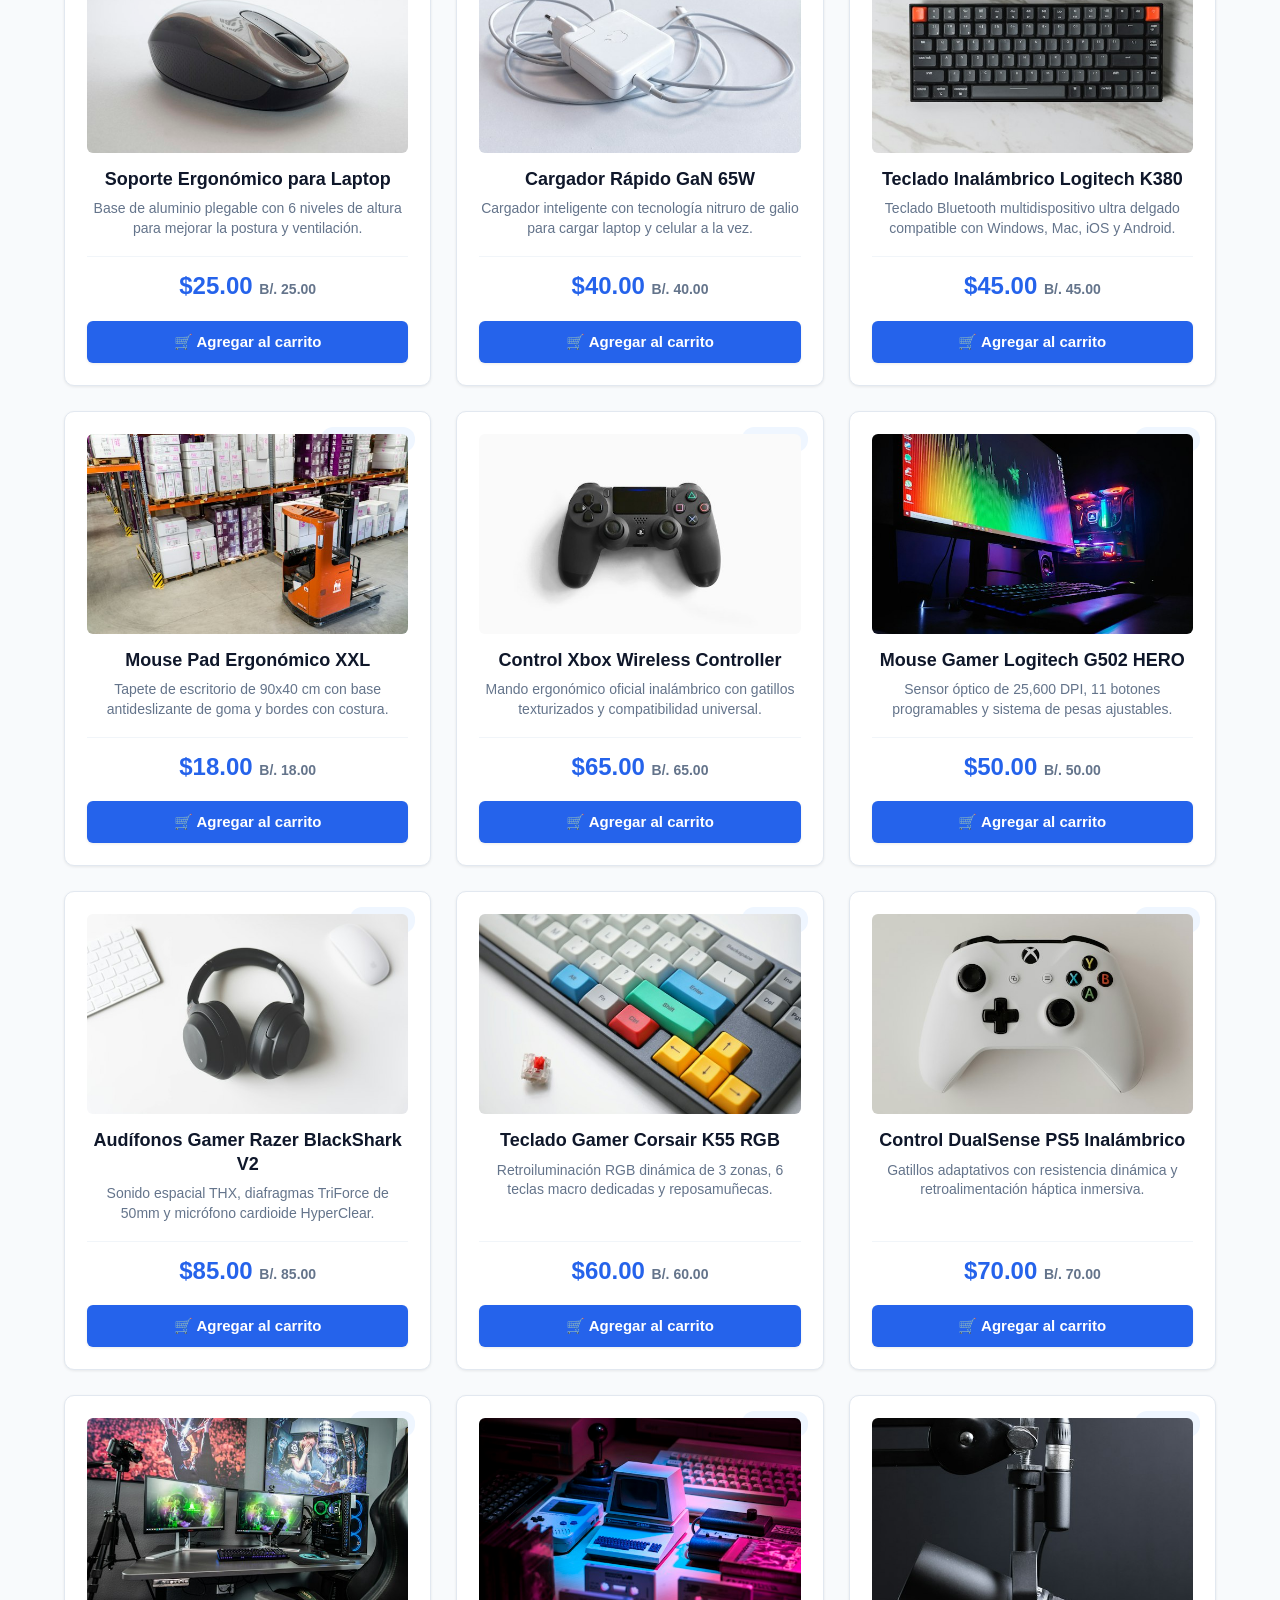
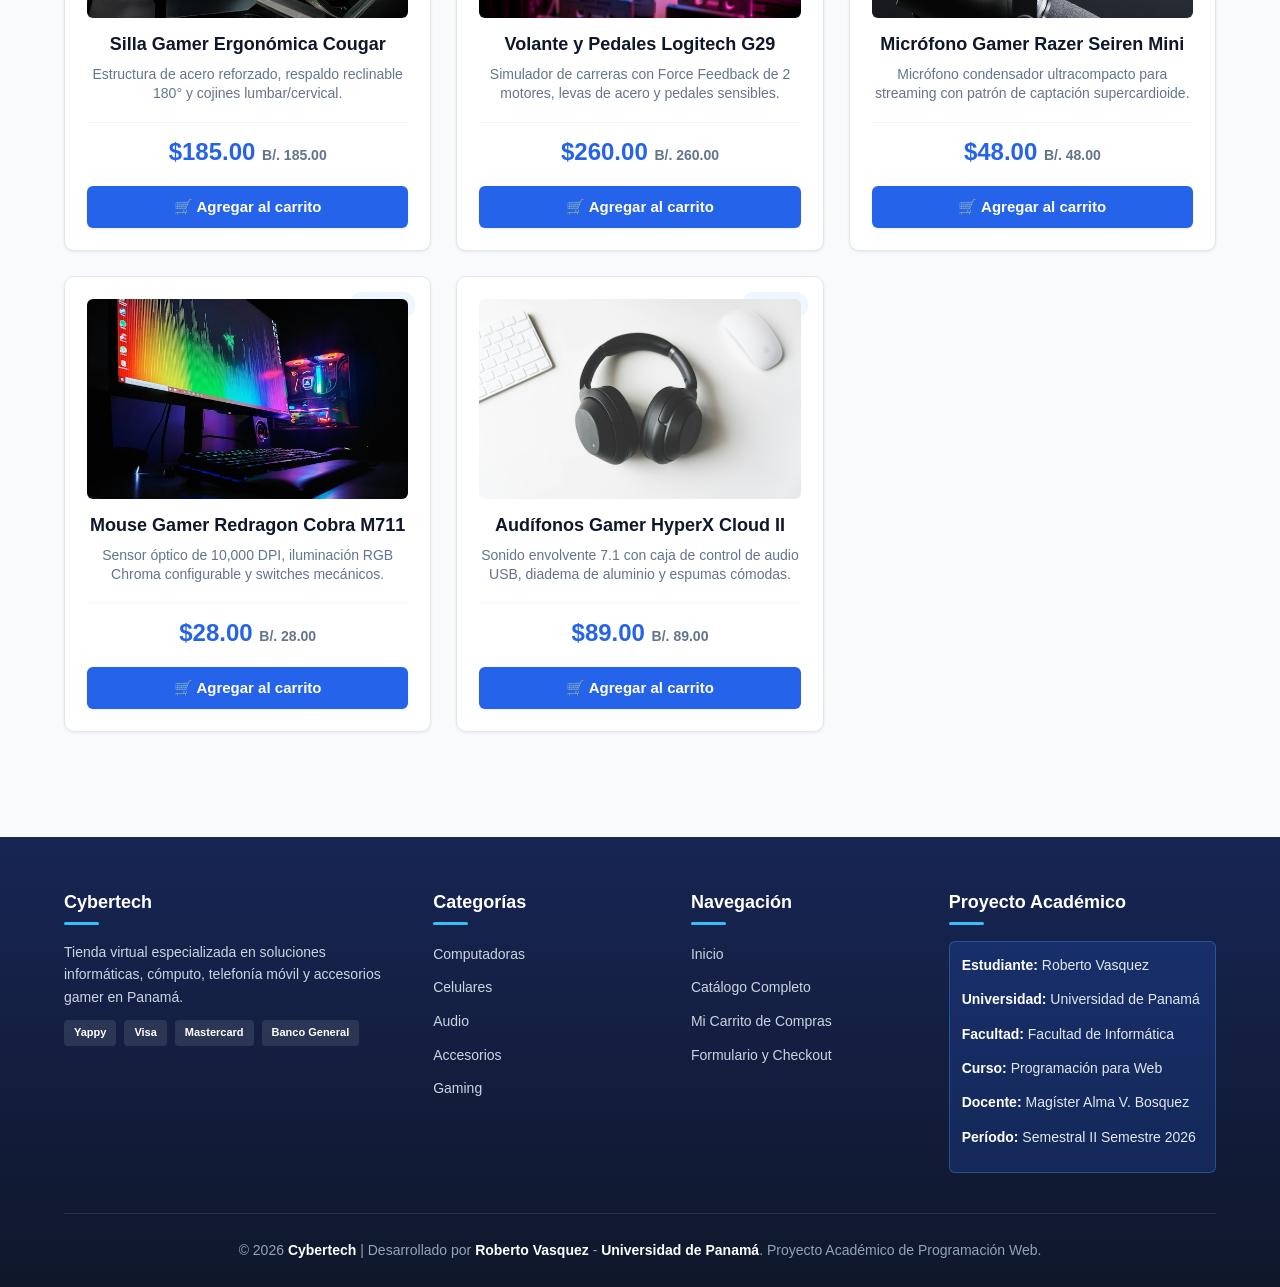
<file: productos.html>
<!DOCTYPE html>
<html lang="es">
<head>
    <meta charset="UTF-8">
    <meta name="viewport" content="width=device-width, initial-scale=1.0">
    <title>Cybertech - Catálogo de Productos</title>
    <link rel="stylesheet" href="css/estilos.css">
</head>
<body>

<!-- BARRA SUPERIOR INFORMATIVA -->
<div class="top-bar">
    <div class="top-bar-info">
        <span>🇵🇦 Envíos a todo Panamá</span>
        <span>💳 Aceptamos Yappy, Tarjetas y Transferencias</span>
    </div>
    <div>
        <span class="top-bar-badge">Catálogo Oficial 2026</span>
    </div>
</div>

<!-- ENCABEZADO -->
<header>
    <div class="logo">
        <a href="index.html">
            <img src="imagenes/logo-blanco.svg" alt="Cybertech Logo" class="logo-img">
        </a>
    </div>
    <button class="menu-hamburguesa" id="btnMenu" onclick="toggleMenu()" aria-label="Abrir menú de navegación">
        ☰
    </button>
    <nav id="menuNav">
        <a href="index.html">Inicio</a>
        <a href="productos.html" class="activo">Productos</a>
        <a href="carrito.html" class="nav-carrito">
            Carrito 🛒 <span id="contadorCarrito">0</span>
        </a>
        <a href="contacto.html">Contacto</a>
    </nav>
</header>

<!-- CONTENEDOR PRINCIPAL -->
<main class="contenedor">
    <div class="breadcrumb">
        <a href="index.html">Inicio</a> / <span>Catálogo de Productos</span>
    </div>

    <div class="seccion-header" style="text-align: left;">
        <h1>Catálogo de Productos</h1>
        <p>Explora nuestros 50 artículos (10 por categoría) de tecnología clasificados en 5 categorías con precios en balboas / dólares.</p>
    </div>

    <!-- CONTENEDOR DE BUSCADOR -->
    <div class="buscador-wrapper">
        <div class="buscador">
            <span class="lupa">🔍</span>
            <input
                type="text"
                id="buscador"
                placeholder="Buscar por nombre o categoría (ej. Laptop, iPhone, Audífonos, Gamer...)"
                onkeyup="filtrarProductos()"
            >
            <button type="button" class="btn-limpiar" onclick="limpiarBuscador()" title="Limpiar búsqueda">✕</button>
        </div>
        <div class="contador-resultados" id="contadorResultados">
            Mostrando 50 de 50 productos disponibles (10 por categoría)
        </div>
    </div>

    <!-- FILTROS POR CATEGORÍA -->
    <div class="filtros">
        <button class="activo" onclick="filtrarCategoria('todos')">
            🌐 Todos los productos (50)
        </button>
        <button onclick="filtrarCategoria('computadoras')">
            💻 Computadoras (10)
        </button>
        <button onclick="filtrarCategoria('celulares')">
            📱 Celulares (10)
        </button>
        <button onclick="filtrarCategoria('audio')">
            🎧 Audio (10)
        </button>
        <button onclick="filtrarCategoria('accesorios')">
            ⌨️ Accesorios (10)
        </button>
        <button onclick="filtrarCategoria('gaming')">
            🎮 Gaming (10)
        </button>
    </div>

    <!-- LISTA DE PRODUCTOS (GRID DE 15 ARTÍCULOS) -->
    <div class="productos" id="listaProductos">

        <!-- ================= CATEGORÍA: COMPUTADORAS ================= -->
        <!-- 1 -->
        <div class="producto" data-categoria="computadoras" data-nombre="Laptop Lenovo IdeaPad 3">
            <span class="tag-categoria">Computadoras</span>
            <div class="imagen-producto">
                <img src="imagenes/producto1.jpg" alt="Laptop Lenovo IdeaPad 3" onerror="this.src='imagenes/producto1.svg'">
            </div>
            <h3>Laptop Lenovo IdeaPad 3</h3>
            <p>Portátil eficiente con procesador Ryzen 5 para estudio, programación y oficina.</p>
            <div class="producto-precio-box">
                <strong>$650.00 <span>B/. 650.00</span></strong>
                <button onclick="agregarCarrito(1)">
                    🛒 Agregar al carrito
                </button>
            </div>
        </div>
        <!-- 2 -->
        <div class="producto" data-categoria="computadoras" data-nombre="Laptop HP 15 Core i5">
            <span class="tag-categoria">Computadoras</span>
            <div class="imagen-producto">
                <img src="imagenes/producto2.jpg" alt="Laptop HP 15 Core i5" onerror="this.src='imagenes/producto2.svg'">
            </div>
            <h3>Laptop HP 15 Core i5</h3>
            <p>Laptop moderna con procesador Intel Core i5 y pantalla 15.6 pulgadas Full HD para proyectos.</p>
            <div class="producto-precio-box">
                <strong>$720.00 <span>B/. 720.00</span></strong>
                <button onclick="agregarCarrito(2)">
                    🛒 Agregar al carrito
                </button>
            </div>
        </div>
        <!-- 3 -->
        <div class="producto" data-categoria="computadoras" data-nombre="PC de Escritorio Dell OptiPlex">
            <span class="tag-categoria">Computadoras</span>
            <div class="imagen-producto">
                <img src="imagenes/producto3.jpg" alt="PC de Escritorio Dell OptiPlex" onerror="this.src='imagenes/producto3.svg'">
            </div>
            <h3>PC de Escritorio Dell OptiPlex</h3>
            <p>Computadora de escritorio completa y robusta para oficina, teletrabajo y hogar.</p>
            <div class="producto-precio-box">
                <strong>$580.00 <span>B/. 580.00</span></strong>
                <button onclick="agregarCarrito(3)">
                    🛒 Agregar al carrito
                </button>
            </div>
        </div>
        <!-- 4 -->
        <div class="producto" data-categoria="computadoras" data-nombre="MacBook Air M2 13 pulgadas">
            <span class="tag-categoria">Computadoras</span>
            <div class="imagen-producto">
                <img src="imagenes/producto4.jpg" alt="MacBook Air M2 13 pulgadas" onerror="this.src='imagenes/producto4.svg'">
            </div>
            <h3>MacBook Air M2 13 pulgadas</h3>
            <p>Ultrabook ligera y potente con chip Apple M2, batería de 18 horas y pantalla Retina.</p>
            <div class="producto-precio-box">
                <strong>$1099.00 <span>B/. 1099.00</span></strong>
                <button onclick="agregarCarrito(4)">
                    🛒 Agregar al carrito
                </button>
            </div>
        </div>
        <!-- 5 -->
        <div class="producto" data-categoria="computadoras" data-nombre="Laptop ASUS Vivobook 16">
            <span class="tag-categoria">Computadoras</span>
            <div class="imagen-producto">
                <img src="imagenes/producto5.jpg" alt="Laptop ASUS Vivobook 16" onerror="this.src='imagenes/producto5.svg'">
            </div>
            <h3>Laptop ASUS Vivobook 16</h3>
            <p>Pantalla expansiva de 16 pulgadas ideal para diseño gráfico, hojas de cálculo y multitarea.</p>
            <div class="producto-precio-box">
                <strong>$680.00 <span>B/. 680.00</span></strong>
                <button onclick="agregarCarrito(5)">
                    🛒 Agregar al carrito
                </button>
            </div>
        </div>
        <!-- 6 -->
        <div class="producto" data-categoria="computadoras" data-nombre="Laptop Acer Aspire 5">
            <span class="tag-categoria">Computadoras</span>
            <div class="imagen-producto">
                <img src="imagenes/producto6.jpg" alt="Laptop Acer Aspire 5" onerror="this.src='imagenes/producto6.svg'">
            </div>
            <h3>Laptop Acer Aspire 5</h3>
            <p>Equipo accesible de alto rendimiento y durabilidad para tareas universitarias.</p>
            <div class="producto-precio-box">
                <strong>$520.00 <span>B/. 520.00</span></strong>
                <button onclick="agregarCarrito(6)">
                    🛒 Agregar al carrito
                </button>
            </div>
        </div>
        <!-- 7 -->
        <div class="producto" data-categoria="computadoras" data-nombre="PC Gamer Master Desktop">
            <span class="tag-categoria">Computadoras</span>
            <div class="imagen-producto">
                <img src="imagenes/producto7.jpg" alt="PC Gamer Master Desktop" onerror="this.src='imagenes/producto7.svg'">
            </div>
            <h3>PC Gamer Master Desktop</h3>
            <p>Torre de escritorio con gráfica NVIDIA GeForce RTX, 32GB RAM y refrigeración líquida.</p>
            <div class="producto-precio-box">
                <strong>$1250.00 <span>B/. 1250.00</span></strong>
                <button onclick="agregarCarrito(7)">
                    🛒 Agregar al carrito
                </button>
            </div>
        </div>
        <!-- 8 -->
        <div class="producto" data-categoria="computadoras" data-nombre="Laptop Lenovo ThinkPad E14">
            <span class="tag-categoria">Computadoras</span>
            <div class="imagen-producto">
                <img src="imagenes/producto8.jpg" alt="Laptop Lenovo ThinkPad E14" onerror="this.src='imagenes/producto8.svg'">
            </div>
            <h3>Laptop Lenovo ThinkPad E14</h3>
            <p>Portátil corporativa de gran resistencia con seguridad biométrica y teclado ergonómico.</p>
            <div class="producto-precio-box">
                <strong>$890.00 <span>B/. 890.00</span></strong>
                <button onclick="agregarCarrito(8)">
                    🛒 Agregar al carrito
                </button>
            </div>
        </div>
        <!-- 9 -->
        <div class="producto" data-categoria="computadoras" data-nombre="All-in-One HP 24 pulgadas Touch">
            <span class="tag-categoria">Computadoras</span>
            <div class="imagen-producto">
                <img src="imagenes/producto9.jpg" alt="All-in-One HP 24 pulgadas Touch" onerror="this.src='imagenes/producto9.svg'">
            </div>
            <h3>All-in-One HP 24 pulgadas Touch</h3>
            <p>Computadora todo-en-uno elegante con pantalla táctil Full HD de 24 pulgadas y altavoces.</p>
            <div class="producto-precio-box">
                <strong>$780.00 <span>B/. 780.00</span></strong>
                <button onclick="agregarCarrito(9)">
                    🛒 Agregar al carrito
                </button>
            </div>
        </div>
        <!-- 10 -->
        <div class="producto" data-categoria="computadoras" data-nombre="Mini PC ASUS PN50">
            <span class="tag-categoria">Computadoras</span>
            <div class="imagen-producto">
                <img src="imagenes/producto10.jpg" alt="Mini PC ASUS PN50" onerror="this.src='imagenes/producto10.svg'">
            </div>
            <h3>Mini PC ASUS PN50</h3>
            <p>Computadora de factor ultra compacto y bajo consumo para optimizar tu espacio de trabajo.</p>
            <div class="producto-precio-box">
                <strong>$430.00 <span>B/. 430.00</span></strong>
                <button onclick="agregarCarrito(10)">
                    🛒 Agregar al carrito
                </button>
            </div>
        </div>

        <!-- ================= CATEGORÍA: CELULARES ================= -->
        <!-- 11 -->
        <div class="producto" data-categoria="celulares" data-nombre="Samsung Galaxy A55 5G">
            <span class="tag-categoria">Celulares</span>
            <div class="imagen-producto">
                <img src="imagenes/producto11.jpg" alt="Samsung Galaxy A55 5G" onerror="this.src='imagenes/producto11.svg'">
            </div>
            <h3>Samsung Galaxy A55 5G</h3>
            <p>Smartphone 5G con pantalla Super AMOLED de 120Hz y triple cámara de alta resolución.</p>
            <div class="producto-precio-box">
                <strong>$420.00 <span>B/. 420.00</span></strong>
                <button onclick="agregarCarrito(11)">
                    🛒 Agregar al carrito
                </button>
            </div>
        </div>
        <!-- 12 -->
        <div class="producto" data-categoria="celulares" data-nombre="iPhone 15 128GB">
            <span class="tag-categoria">Celulares</span>
            <div class="imagen-producto">
                <img src="imagenes/producto12.jpg" alt="iPhone 15 128GB" onerror="this.src='imagenes/producto12.svg'">
            </div>
            <h3>iPhone 15 128GB</h3>
            <p>Smartphone Apple de alto rendimiento con Dynamic Island, chip A16 y cámara de 48MP.</p>
            <div class="producto-precio-box">
                <strong>$799.00 <span>B/. 799.00</span></strong>
                <button onclick="agregarCarrito(12)">
                    🛒 Agregar al carrito
                </button>
            </div>
        </div>
        <!-- 13 -->
        <div class="producto" data-categoria="celulares" data-nombre="Xiaomi Redmi Note 13 Pro">
            <span class="tag-categoria">Celulares</span>
            <div class="imagen-producto">
                <img src="imagenes/producto13.jpg" alt="Xiaomi Redmi Note 13 Pro" onerror="this.src='imagenes/producto13.svg'">
            </div>
            <h3>Xiaomi Redmi Note 13 Pro</h3>
            <p>Smartphone con cámara de 200MP, carga turbo de 67W y batería de larga duración.</p>
            <div class="producto-precio-box">
                <strong>$280.00 <span>B/. 280.00</span></strong>
                <button onclick="agregarCarrito(13)">
                    🛒 Agregar al carrito
                </button>
            </div>
        </div>
        <!-- 14 -->
        <div class="producto" data-categoria="celulares" data-nombre="Motorola Edge 40 Neo">
            <span class="tag-categoria">Celulares</span>
            <div class="imagen-producto">
                <img src="imagenes/producto14.jpg" alt="Motorola Edge 40 Neo" onerror="this.src='imagenes/producto14.svg'">
            </div>
            <h3>Motorola Edge 40 Neo</h3>
            <p>Diseño ultradelgado con certificación contra agua IP68 y pantalla curva pOLED 144Hz.</p>
            <div class="producto-precio-box">
                <strong>$340.00 <span>B/. 340.00</span></strong>
                <button onclick="agregarCarrito(14)">
                    🛒 Agregar al carrito
                </button>
            </div>
        </div>
        <!-- 15 -->
        <div class="producto" data-categoria="celulares" data-nombre="Samsung Galaxy S24 Ultra">
            <span class="tag-categoria">Celulares</span>
            <div class="imagen-producto">
                <img src="imagenes/producto15.jpg" alt="Samsung Galaxy S24 Ultra" onerror="this.src='imagenes/producto15.svg'">
            </div>
            <h3>Samsung Galaxy S24 Ultra</h3>
            <p>El flagship definitivo con titanio, zoom óptico 100x y lápiz óptico S-Pen integrado.</p>
            <div class="producto-precio-box">
                <strong>$1199.00 <span>B/. 1199.00</span></strong>
                <button onclick="agregarCarrito(15)">
                    🛒 Agregar al carrito
                </button>
            </div>
        </div>
        <!-- 16 -->
        <div class="producto" data-categoria="celulares" data-nombre="Google Pixel 8 Pro">
            <span class="tag-categoria">Celulares</span>
            <div class="imagen-producto">
                <img src="imagenes/producto16.jpg" alt="Google Pixel 8 Pro" onerror="this.src='imagenes/producto16.svg'">
            </div>
            <h3>Google Pixel 8 Pro</h3>
            <p>Fotografía computacional de nivel profesional y las funciones más avanzadas de Android.</p>
            <div class="producto-precio-box">
                <strong>$850.00 <span>B/. 850.00</span></strong>
                <button onclick="agregarCarrito(16)">
                    🛒 Agregar al carrito
                </button>
            </div>
        </div>
        <!-- 17 -->
        <div class="producto" data-categoria="celulares" data-nombre="Honor Magic 6 Lite">
            <span class="tag-categoria">Celulares</span>
            <div class="imagen-producto">
                <img src="imagenes/producto17.jpg" alt="Honor Magic 6 Lite" onerror="this.src='imagenes/producto17.svg'">
            </div>
            <h3>Honor Magic 6 Lite</h3>
            <p>Pantalla con resistencia anticaídas 360°, batería masiva de 5800mAh y diseño prémium.</p>
            <div class="producto-precio-box">
                <strong>$290.00 <span>B/. 290.00</span></strong>
                <button onclick="agregarCarrito(17)">
                    🛒 Agregar al carrito
                </button>
            </div>
        </div>
        <!-- 18 -->
        <div class="producto" data-categoria="celulares" data-nombre="POCO X6 Pro 5G">
            <span class="tag-categoria">Celulares</span>
            <div class="imagen-producto">
                <img src="imagenes/producto18.jpg" alt="POCO X6 Pro 5G" onerror="this.src='imagenes/producto18.svg'">
            </div>
            <h3>POCO X6 Pro 5G</h3>
            <p>Potencia gamer sobresaliente con procesador Dimensity 8300-Ultra y pantalla Flow AMOLED.</p>
            <div class="producto-precio-box">
                <strong>$360.00 <span>B/. 360.00</span></strong>
                <button onclick="agregarCarrito(18)">
                    🛒 Agregar al carrito
                </button>
            </div>
        </div>
        <!-- 19 -->
        <div class="producto" data-categoria="celulares" data-nombre="iPhone 13 128GB">
            <span class="tag-categoria">Celulares</span>
            <div class="imagen-producto">
                <img src="imagenes/producto19.jpg" alt="iPhone 13 128GB" onerror="this.src='imagenes/producto19.svg'">
            </div>
            <h3>iPhone 13 128GB</h3>
            <p>Excelente equilibrio entre costo y rendimiento, modo cine en 4K y chip A15 Bionic.</p>
            <div class="producto-precio-box">
                <strong>$580.00 <span>B/. 580.00</span></strong>
                <button onclick="agregarCarrito(19)">
                    🛒 Agregar al carrito
                </button>
            </div>
        </div>
        <!-- 20 -->
        <div class="producto" data-categoria="celulares" data-nombre="OnePlus Nord CE 3 Lite">
            <span class="tag-categoria">Celulares</span>
            <div class="imagen-producto">
                <img src="imagenes/producto20.jpg" alt="OnePlus Nord CE 3 Lite" onerror="this.src='imagenes/producto20.svg'">
            </div>
            <h3>OnePlus Nord CE 3 Lite</h3>
            <p>Cámara principal de 108MP, altavoces estéreo potentes y pantalla brillante a 120Hz.</p>
            <div class="producto-precio-box">
                <strong>$230.00 <span>B/. 230.00</span></strong>
                <button onclick="agregarCarrito(20)">
                    🛒 Agregar al carrito
                </button>
            </div>
        </div>

        <!-- ================= CATEGORÍA: AUDIO ================= -->
        <!-- 21 -->
        <div class="producto" data-categoria="audio" data-nombre="Audífonos Sony WH-CH520">
            <span class="tag-categoria">Audio</span>
            <div class="imagen-producto">
                <img src="imagenes/producto21.jpg" alt="Audífonos Sony WH-CH520" onerror="this.src='imagenes/producto21.svg'">
            </div>
            <h3>Audífonos Sony WH-CH520</h3>
            <p>Audífonos inalámbricos con hasta 50 horas de reproducción y conexión multipunto.</p>
            <div class="producto-precio-box">
                <strong>$45.00 <span>B/. 45.00</span></strong>
                <button onclick="agregarCarrito(21)">
                    🛒 Agregar al carrito
                </button>
            </div>
        </div>
        <!-- 22 -->
        <div class="producto" data-categoria="audio" data-nombre="Parlante JBL Flip 6">
            <span class="tag-categoria">Audio</span>
            <div class="imagen-producto">
                <img src="imagenes/producto22.jpg" alt="Parlante JBL Flip 6" onerror="this.src='imagenes/producto22.svg'">
            </div>
            <h3>Parlante JBL Flip 6</h3>
            <p>Sonido potente portátil a 2 vías, radiadores pasivos de bajos y protección IP67.</p>
            <div class="producto-precio-box">
                <strong>$95.00 <span>B/. 95.00</span></strong>
                <button onclick="agregarCarrito(22)">
                    🛒 Agregar al carrito
                </button>
            </div>
        </div>
        <!-- 23 -->
        <div class="producto" data-categoria="audio" data-nombre="Micrófono USB HyperX QuadCast">
            <span class="tag-categoria">Audio</span>
            <div class="imagen-producto">
                <img src="imagenes/producto23.jpg" alt="Micrófono USB HyperX QuadCast" onerror="this.src='imagenes/producto23.svg'">
            </div>
            <h3>Micrófono USB HyperX QuadCast</h3>
            <p>Micrófono condensador con montura antivibración, filtro antipop y sensor táctil.</p>
            <div class="producto-precio-box">
                <strong>$110.00 <span>B/. 110.00</span></strong>
                <button onclick="agregarCarrito(23)">
                    🛒 Agregar al carrito
                </button>
            </div>
        </div>
        <!-- 24 -->
        <div class="producto" data-categoria="audio" data-nombre="AirPods 3ra Generación">
            <span class="tag-categoria">Audio</span>
            <div class="imagen-producto">
                <img src="imagenes/producto24.jpg" alt="AirPods 3ra Generación" onerror="this.src='imagenes/producto24.svg'">
            </div>
            <h3>AirPods 3ra Generación</h3>
            <p>Audio espacial personalizado con seguimiento dinámico de la cabeza y estuche MagSafe.</p>
            <div class="producto-precio-box">
                <strong>$169.00 <span>B/. 169.00</span></strong>
                <button onclick="agregarCarrito(24)">
                    🛒 Agregar al carrito
                </button>
            </div>
        </div>
        <!-- 25 -->
        <div class="producto" data-categoria="audio" data-nombre="Audífonos Sony WH-1000XM5">
            <span class="tag-categoria">Audio</span>
            <div class="imagen-producto">
                <img src="imagenes/producto25.jpg" alt="Audífonos Sony WH-1000XM5" onerror="this.src='imagenes/producto25.svg'">
            </div>
            <h3>Audífonos Sony WH-1000XM5</h3>
            <p>Cancelación de ruido líder en la industria con audio Hi-Res y llamadas ultra nítidas.</p>
            <div class="producto-precio-box">
                <strong>$320.00 <span>B/. 320.00</span></strong>
                <button onclick="agregarCarrito(25)">
                    🛒 Agregar al carrito
                </button>
            </div>
        </div>
        <!-- 26 -->
        <div class="producto" data-categoria="audio" data-nombre="Parlante Amazon Echo Dot 5">
            <span class="tag-categoria">Audio</span>
            <div class="imagen-producto">
                <img src="imagenes/producto26.jpg" alt="Parlante Amazon Echo Dot 5" onerror="this.src='imagenes/producto26.svg'">
            </div>
            <h3>Parlante Amazon Echo Dot 5</h3>
            <p>Parlante inteligente con control por voz de Alexa, sonido mejorado y detección de movimiento.</p>
            <div class="producto-precio-box">
                <strong>$50.00 <span>B/. 50.00</span></strong>
                <button onclick="agregarCarrito(26)">
                    🛒 Agregar al carrito
                </button>
            </div>
        </div>
        <!-- 27 -->
        <div class="producto" data-categoria="audio" data-nombre="Barra de Sonido Samsung TV">
            <span class="tag-categoria">Audio</span>
            <div class="imagen-producto">
                <img src="imagenes/producto27.jpg" alt="Barra de Sonido Samsung TV" onerror="this.src='imagenes/producto27.svg'">
            </div>
            <h3>Barra de Sonido Samsung TV</h3>
            <p>Sistema de audio envolvente 2.1 canales con subwoofer inalámbrico y modo juego.</p>
            <div class="producto-precio-box">
                <strong>$135.00 <span>B/. 135.00</span></strong>
                <button onclick="agregarCarrito(27)">
                    🛒 Agregar al carrito
                </button>
            </div>
        </div>
        <!-- 28 -->
        <div class="producto" data-categoria="audio" data-nombre="Audífonos Deportivos JBL Tune Flex">
            <span class="tag-categoria">Audio</span>
            <div class="imagen-producto">
                <img src="imagenes/producto28.jpg" alt="Audífonos Deportivos JBL Tune Flex" onerror="this.src='imagenes/producto28.svg'">
            </div>
            <h3>Audífonos Deportivos JBL Tune Flex</h3>
            <p>Auriculares True Wireless ergonómicos resistentes al sudor con sonido Pure Bass.</p>
            <div class="producto-precio-box">
                <strong>$60.00 <span>B/. 60.00</span></strong>
                <button onclick="agregarCarrito(28)">
                    🛒 Agregar al carrito
                </button>
            </div>
        </div>
        <!-- 29 -->
        <div class="producto" data-categoria="audio" data-nombre="Micrófono Condensador Blue Yeti">
            <span class="tag-categoria">Audio</span>
            <div class="imagen-producto">
                <img src="imagenes/producto29.jpg" alt="Micrófono Condensador Blue Yeti" onerror="this.src='imagenes/producto29.svg'">
            </div>
            <h3>Micrófono Condensador Blue Yeti</h3>
            <p>El estándar de oro para creadores de contenido, 4 patrones de captación y conexión USB.</p>
            <div class="producto-precio-box">
                <strong>$125.00 <span>B/. 125.00</span></strong>
                <button onclick="agregarCarrito(29)">
                    🛒 Agregar al carrito
                </button>
            </div>
        </div>
        <!-- 30 -->
        <div class="producto" data-categoria="audio" data-nombre="Parlante Anker Soundcore 2">
            <span class="tag-categoria">Audio</span>
            <div class="imagen-producto">
                <img src="imagenes/producto30.jpg" alt="Parlante Anker Soundcore 2" onerror="this.src='imagenes/producto30.svg'">
            </div>
            <h3>Parlante Anker Soundcore 2</h3>
            <p>Parlante Bluetooth resistente al agua con tecnología BassUp y 24 horas de batería.</p>
            <div class="producto-precio-box">
                <strong>$40.00 <span>B/. 40.00</span></strong>
                <button onclick="agregarCarrito(30)">
                    🛒 Agregar al carrito
                </button>
            </div>
        </div>

        <!-- ================= CATEGORÍA: ACCESORIOS ================= -->
        <!-- 31 -->
        <div class="producto" data-categoria="accesorios" data-nombre="Teclado Mecánico Redragon Kumara">
            <span class="tag-categoria">Accesorios</span>
            <div class="imagen-producto">
                <img src="imagenes/producto31.jpg" alt="Teclado Mecánico Redragon Kumara" onerror="this.src='imagenes/producto31.svg'">
            </div>
            <h3>Teclado Mecánico Redragon Kumara</h3>
            <p>Teclado mecánico compacto TKL con switches Outemu Blue táctiles y retroiluminación.</p>
            <div class="producto-precio-box">
                <strong>$55.00 <span>B/. 55.00</span></strong>
                <button onclick="agregarCarrito(31)">
                    🛒 Agregar al carrito
                </button>
            </div>
        </div>
        <!-- 32 -->
        <div class="producto" data-categoria="accesorios" data-nombre="Mouse Inalámbrico Logitech M170">
            <span class="tag-categoria">Accesorios</span>
            <div class="imagen-producto">
                <img src="imagenes/producto32.jpg" alt="Mouse Inalámbrico Logitech M170" onerror="this.src='imagenes/producto32.svg'">
            </div>
            <h3>Mouse Inalámbrico Logitech M170</h3>
            <p>Mouse inalámbrico confiable y compacto con alcance de 10 metros y batería de 1 año.</p>
            <div class="producto-precio-box">
                <strong>$15.00 <span>B/. 15.00</span></strong>
                <button onclick="agregarCarrito(32)">
                    🛒 Agregar al carrito
                </button>
            </div>
        </div>
        <!-- 33 -->
        <div class="producto" data-categoria="accesorios" data-nombre="Memoria USB Kingston 128GB 3.2">
            <span class="tag-categoria">Accesorios</span>
            <div class="imagen-producto">
                <img src="imagenes/producto33.jpg" alt="Memoria USB Kingston 128GB 3.2" onerror="this.src='imagenes/producto33.svg'">
            </div>
            <h3>Memoria USB Kingston 128GB 3.2</h3>
            <p>Memoria USB 3.2 Gen 1 con carcasa metálica ultrarresistente y alta velocidad de lectura.</p>
            <div class="producto-precio-box">
                <strong>$20.00 <span>B/. 20.00</span></strong>
                <button onclick="agregarCarrito(33)">
                    🛒 Agregar al carrito
                </button>
            </div>
        </div>
        <!-- 34 -->
        <div class="producto" data-categoria="accesorios" data-nombre="Disco Sólido Externo SSD 1TB">
            <span class="tag-categoria">Accesorios</span>
            <div class="imagen-producto">
                <img src="imagenes/producto34.jpg" alt="Disco Sólido Externo SSD 1TB" onerror="this.src='imagenes/producto34.svg'">
            </div>
            <h3>Disco Sólido Externo SSD 1TB</h3>
            <p>Unidad SSD externa portátil de 1050 MB/s resistente a golpes para copias de seguridad.</p>
            <div class="producto-precio-box">
                <strong>$90.00 <span>B/. 90.00</span></strong>
                <button onclick="agregarCarrito(34)">
                    🛒 Agregar al carrito
                </button>
            </div>
        </div>
        <!-- 35 -->
        <div class="producto" data-categoria="accesorios" data-nombre="Hub Adaptador USB-C 7 en 1">
            <span class="tag-categoria">Accesorios</span>
            <div class="imagen-producto">
                <img src="imagenes/producto35.jpg" alt="Hub Adaptador USB-C 7 en 1" onerror="this.src='imagenes/producto35.svg'">
            </div>
            <h3>Hub Adaptador USB-C 7 en 1</h3>
            <p>Adaptador multipuerto con salida HDMI 4K, 3 puertos USB 3.0, lector SD y carga Power Delivery.</p>
            <div class="producto-precio-box">
                <strong>$35.00 <span>B/. 35.00</span></strong>
                <button onclick="agregarCarrito(35)">
                    🛒 Agregar al carrito
                </button>
            </div>
        </div>
        <!-- 36 -->
        <div class="producto" data-categoria="accesorios" data-nombre="Webcam Logitech C920 HD Pro">
            <span class="tag-categoria">Accesorios</span>
            <div class="imagen-producto">
                <img src="imagenes/producto36.jpg" alt="Webcam Logitech C920 HD Pro" onerror="this.src='imagenes/producto36.svg'">
            </div>
            <h3>Webcam Logitech C920 HD Pro</h3>
            <p>Cámara web Full HD 1080p con micrófonos estéreo duales y corrección automática de luz.</p>
            <div class="producto-precio-box">
                <strong>$75.00 <span>B/. 75.00</span></strong>
                <button onclick="agregarCarrito(36)">
                    🛒 Agregar al carrito
                </button>
            </div>
        </div>
        <!-- 37 -->
        <div class="producto" data-categoria="accesorios" data-nombre="Soporte Ergonómico para Laptop">
            <span class="tag-categoria">Accesorios</span>
            <div class="imagen-producto">
                <img src="imagenes/producto37.jpg" alt="Soporte Ergonómico para Laptop" onerror="this.src='imagenes/producto37.svg'">
            </div>
            <h3>Soporte Ergonómico para Laptop</h3>
            <p>Base de aluminio plegable con 6 niveles de altura para mejorar la postura y ventilación.</p>
            <div class="producto-precio-box">
                <strong>$25.00 <span>B/. 25.00</span></strong>
                <button onclick="agregarCarrito(37)">
                    🛒 Agregar al carrito
                </button>
            </div>
        </div>
        <!-- 38 -->
        <div class="producto" data-categoria="accesorios" data-nombre="Cargador Rápido GaN 65W">
            <span class="tag-categoria">Accesorios</span>
            <div class="imagen-producto">
                <img src="imagenes/producto38.jpg" alt="Cargador Rápido GaN 65W" onerror="this.src='imagenes/producto38.svg'">
            </div>
            <h3>Cargador Rápido GaN 65W</h3>
            <p>Cargador inteligente con tecnología nitruro de galio para cargar laptop y celular a la vez.</p>
            <div class="producto-precio-box">
                <strong>$40.00 <span>B/. 40.00</span></strong>
                <button onclick="agregarCarrito(38)">
                    🛒 Agregar al carrito
                </button>
            </div>
        </div>
        <!-- 39 -->
        <div class="producto" data-categoria="accesorios" data-nombre="Teclado Inalámbrico Logitech K380">
            <span class="tag-categoria">Accesorios</span>
            <div class="imagen-producto">
                <img src="imagenes/producto39.jpg" alt="Teclado Inalámbrico Logitech K380" onerror="this.src='imagenes/producto39.svg'">
            </div>
            <h3>Teclado Inalámbrico Logitech K380</h3>
            <p>Teclado Bluetooth multidispositivo ultra delgado compatible con Windows, Mac, iOS y Android.</p>
            <div class="producto-precio-box">
                <strong>$45.00 <span>B/. 45.00</span></strong>
                <button onclick="agregarCarrito(39)">
                    🛒 Agregar al carrito
                </button>
            </div>
        </div>
        <!-- 40 -->
        <div class="producto" data-categoria="accesorios" data-nombre="Mouse Pad Ergonómico XXL">
            <span class="tag-categoria">Accesorios</span>
            <div class="imagen-producto">
                <img src="imagenes/producto40.jpg" alt="Mouse Pad Ergonómico XXL" onerror="this.src='imagenes/producto40.svg'">
            </div>
            <h3>Mouse Pad Ergonómico XXL</h3>
            <p>Tapete de escritorio de 90x40 cm con base antideslizante de goma y bordes con costura.</p>
            <div class="producto-precio-box">
                <strong>$18.00 <span>B/. 18.00</span></strong>
                <button onclick="agregarCarrito(40)">
                    🛒 Agregar al carrito
                </button>
            </div>
        </div>

        <!-- ================= CATEGORÍA: GAMING ================= -->
        <!-- 41 -->
        <div class="producto" data-categoria="gaming" data-nombre="Control Xbox Wireless Controller">
            <span class="tag-categoria">Gaming</span>
            <div class="imagen-producto">
                <img src="imagenes/producto41.jpg" alt="Control Xbox Wireless Controller" onerror="this.src='imagenes/producto41.svg'">
            </div>
            <h3>Control Xbox Wireless Controller</h3>
            <p>Mando ergonómico oficial inalámbrico con gatillos texturizados y compatibilidad universal.</p>
            <div class="producto-precio-box">
                <strong>$65.00 <span>B/. 65.00</span></strong>
                <button onclick="agregarCarrito(41)">
                    🛒 Agregar al carrito
                </button>
            </div>
        </div>
        <!-- 42 -->
        <div class="producto" data-categoria="gaming" data-nombre="Mouse Gamer Logitech G502 HERO">
            <span class="tag-categoria">Gaming</span>
            <div class="imagen-producto">
                <img src="imagenes/producto42.jpg" alt="Mouse Gamer Logitech G502 HERO" onerror="this.src='imagenes/producto42.svg'">
            </div>
            <h3>Mouse Gamer Logitech G502 HERO</h3>
            <p>Sensor óptico de 25,600 DPI, 11 botones programables y sistema de pesas ajustables.</p>
            <div class="producto-precio-box">
                <strong>$50.00 <span>B/. 50.00</span></strong>
                <button onclick="agregarCarrito(42)">
                    🛒 Agregar al carrito
                </button>
            </div>
        </div>
        <!-- 43 -->
        <div class="producto" data-categoria="gaming" data-nombre="Audífonos Gamer Razer BlackShark V2">
            <span class="tag-categoria">Gaming</span>
            <div class="imagen-producto">
                <img src="imagenes/producto43.jpg" alt="Audífonos Gamer Razer BlackShark V2" onerror="this.src='imagenes/producto43.svg'">
            </div>
            <h3>Audífonos Gamer Razer BlackShark V2</h3>
            <p>Sonido espacial THX, diafragmas TriForce de 50mm y micrófono cardioide HyperClear.</p>
            <div class="producto-precio-box">
                <strong>$85.00 <span>B/. 85.00</span></strong>
                <button onclick="agregarCarrito(43)">
                    🛒 Agregar al carrito
                </button>
            </div>
        </div>
        <!-- 44 -->
        <div class="producto" data-categoria="gaming" data-nombre="Teclado Gamer Corsair K55 RGB">
            <span class="tag-categoria">Gaming</span>
            <div class="imagen-producto">
                <img src="imagenes/producto44.jpg" alt="Teclado Gamer Corsair K55 RGB" onerror="this.src='imagenes/producto44.svg'">
            </div>
            <h3>Teclado Gamer Corsair K55 RGB</h3>
            <p>Retroiluminación RGB dinámica de 3 zonas, 6 teclas macro dedicadas y reposamuñecas.</p>
            <div class="producto-precio-box">
                <strong>$60.00 <span>B/. 60.00</span></strong>
                <button onclick="agregarCarrito(44)">
                    🛒 Agregar al carrito
                </button>
            </div>
        </div>
        <!-- 45 -->
        <div class="producto" data-categoria="gaming" data-nombre="Control DualSense PS5 Inalámbrico">
            <span class="tag-categoria">Gaming</span>
            <div class="imagen-producto">
                <img src="imagenes/producto45.jpg" alt="Control DualSense PS5 Inalámbrico" onerror="this.src='imagenes/producto45.svg'">
            </div>
            <h3>Control DualSense PS5 Inalámbrico</h3>
            <p>Gatillos adaptativos con resistencia dinámica y retroalimentación háptica inmersiva.</p>
            <div class="producto-precio-box">
                <strong>$70.00 <span>B/. 70.00</span></strong>
                <button onclick="agregarCarrito(45)">
                    🛒 Agregar al carrito
                </button>
            </div>
        </div>
        <!-- 46 -->
        <div class="producto" data-categoria="gaming" data-nombre="Silla Gamer Ergonómica Cougar">
            <span class="tag-categoria">Gaming</span>
            <div class="imagen-producto">
                <img src="imagenes/producto46.jpg" alt="Silla Gamer Ergonómica Cougar" onerror="this.src='imagenes/producto46.svg'">
            </div>
            <h3>Silla Gamer Ergonómica Cougar</h3>
            <p>Estructura de acero reforzado, respaldo reclinable 180° y cojines lumbar/cervical.</p>
            <div class="producto-precio-box">
                <strong>$185.00 <span>B/. 185.00</span></strong>
                <button onclick="agregarCarrito(46)">
                    🛒 Agregar al carrito
                </button>
            </div>
        </div>
        <!-- 47 -->
        <div class="producto" data-categoria="gaming" data-nombre="Volante y Pedales Logitech G29">
            <span class="tag-categoria">Gaming</span>
            <div class="imagen-producto">
                <img src="imagenes/producto47.jpg" alt="Volante y Pedales Logitech G29" onerror="this.src='imagenes/producto47.svg'">
            </div>
            <h3>Volante y Pedales Logitech G29</h3>
            <p>Simulador de carreras con Force Feedback de 2 motores, levas de acero y pedales sensibles.</p>
            <div class="producto-precio-box">
                <strong>$260.00 <span>B/. 260.00</span></strong>
                <button onclick="agregarCarrito(47)">
                    🛒 Agregar al carrito
                </button>
            </div>
        </div>
        <!-- 48 -->
        <div class="producto" data-categoria="gaming" data-nombre="Micrófono Gamer Razer Seiren Mini">
            <span class="tag-categoria">Gaming</span>
            <div class="imagen-producto">
                <img src="imagenes/producto48.jpg" alt="Micrófono Gamer Razer Seiren Mini" onerror="this.src='imagenes/producto48.svg'">
            </div>
            <h3>Micrófono Gamer Razer Seiren Mini</h3>
            <p>Micrófono condensador ultracompacto para streaming con patrón de captación supercardioide.</p>
            <div class="producto-precio-box">
                <strong>$48.00 <span>B/. 48.00</span></strong>
                <button onclick="agregarCarrito(48)">
                    🛒 Agregar al carrito
                </button>
            </div>
        </div>
        <!-- 49 -->
        <div class="producto" data-categoria="gaming" data-nombre="Mouse Gamer Redragon Cobra M711">
            <span class="tag-categoria">Gaming</span>
            <div class="imagen-producto">
                <img src="imagenes/producto49.jpg" alt="Mouse Gamer Redragon Cobra M711" onerror="this.src='imagenes/producto49.svg'">
            </div>
            <h3>Mouse Gamer Redragon Cobra M711</h3>
            <p>Sensor óptico de 10,000 DPI, iluminación RGB Chroma configurable y switches mecánicos.</p>
            <div class="producto-precio-box">
                <strong>$28.00 <span>B/. 28.00</span></strong>
                <button onclick="agregarCarrito(49)">
                    🛒 Agregar al carrito
                </button>
            </div>
        </div>
        <!-- 50 -->
        <div class="producto" data-categoria="gaming" data-nombre="Audífonos Gamer HyperX Cloud II">
            <span class="tag-categoria">Gaming</span>
            <div class="imagen-producto">
                <img src="imagenes/producto50.jpg" alt="Audífonos Gamer HyperX Cloud II" onerror="this.src='imagenes/producto50.svg'">
            </div>
            <h3>Audífonos Gamer HyperX Cloud II</h3>
            <p>Sonido envolvente 7.1 con caja de control de audio USB, diadema de aluminio y espumas cómodas.</p>
            <div class="producto-precio-box">
                <strong>$89.00 <span>B/. 89.00</span></strong>
                <button onclick="agregarCarrito(50)">
                    🛒 Agregar al carrito
                </button>
            </div>
        </div>
        </div>
</main>

<!-- PIE DE PÁGINA INSTITUCIONAL -->
<footer>
    <div class="footer-contenedor">
        <div class="footer-grid">
            <div class="footer-col">
                <h3>Cybertech</h3>
                <p>Tienda virtual especializada en soluciones informáticas, cómputo, telefonía móvil y accesorios gamer en Panamá.</p>
                <div class="footer-metodos-pago">
                    <span class="pago-pill">Yappy</span>
                    <span class="pago-pill">Visa</span>
                    <span class="pago-pill">Mastercard</span>
                    <span class="pago-pill">Banco General</span>
                </div>
            </div>
            <div class="footer-col">
                <h3>Categorías</h3>
                <ul>
                    <li><a href="productos.html?cat=computadoras">Computadoras</a></li>
                    <li><a href="productos.html?cat=celulares">Celulares</a></li>
                    <li><a href="productos.html?cat=audio">Audio</a></li>
                    <li><a href="productos.html?cat=accesorios">Accesorios</a></li>
                    <li><a href="productos.html?cat=gaming">Gaming</a></li>
                </ul>
            </div>
            <div class="footer-col">
                <h3>Navegación</h3>
                <ul>
                    <li><a href="index.html">Inicio</a></li>
                    <li><a href="productos.html">Catálogo Completo</a></li>
                    <li><a href="carrito.html">Mi Carrito de Compras</a></li>
                    <li><a href="contacto.html">Formulario y Checkout</a></li>
                </ul>
            </div>
            <div class="footer-col">
                <h3>Proyecto Académico</h3>
                <div class="badge-estudiante">
                    <p><strong>Estudiante:</strong> Roberto Vasquez</p>
                    <p><strong>Universidad:</strong> Universidad de Panamá</p>
                    <p><strong>Facultad:</strong> Facultad de Informática</p>
                    <p><strong>Curso:</strong> Programación para Web</p>
                    <p><strong>Docente:</strong> Magíster Alma V. Bosquez</p>
                    <p><strong>Período:</strong> Semestral II Semestre 2026</p>
                </div>
            </div>
        </div>
        <div class="footer-creditos">
            <p>&copy; 2026 <strong>Cybertech</strong> | Desarrollado por <strong>Roberto Vasquez</strong> - <strong>Universidad de Panamá</strong>. Proyecto Académico de Programación Web.</p>
        </div>
    </div>
</footer>

<script src="js/funciones.js"></script>
</body>
</html>
</file>
<file: css/estilos.css>
/* ==========================================================================
   CYBERTECH - ESTILOS CORPORATIVOS
   Proyecto Final: Tienda Virtual inspirada en Jellini
   Universidad de Panamá - Facultad de Informática
   Programación para Web - Semestral II Semestre 2026
   Estudiante: Roberto Vasquez | Docente: Magíster Alma V. Bosquez
   ========================================================================== */

:root {
    --primary: #172554;
    --primary-dark: #0f172a;
    --primary-light: #1e3a8a;
    --accent: #2563eb;
    --accent-hover: #1d4ed8;
    --cyan: #0284c7;
    --cyan-light: #38bdf8;
    --text-main: #1e293b;
    --text-muted: #64748b;
    --bg-page: #f8fafc;
    --bg-card: #ffffff;
    --border-color: #e2e8f0;
    --success: #16a34a;
    --success-hover: #15803d;
    --danger: #dc2626;
    --danger-hover: #b91c1c;
    --warning: #f59e0b;
    --radius-sm: 6px;
    --radius-md: 10px;
    --radius-lg: 16px;
    --shadow-sm: 0 1px 3px rgba(0, 0, 0, 0.08);
    --shadow-md: 0 4px 12px rgba(0, 0, 0, 0.08);
    --shadow-lg: 0 10px 25px -5px rgba(0, 0, 0, 0.1);
    --transition: all 0.25s ease-in-out;
}

/* Reset y caja */
* {
    margin: 0;
    padding: 0;
    box-sizing: border-box;
}

body {
    font-family: 'Segoe UI', Roboto, -apple-system, BlinkMacSystemFont, Arial, sans-serif;
    background-color: var(--bg-page);
    color: var(--text-main);
    line-height: 1.6;
    min-height: 100vh;
    display: flex;
    flex-direction: column;
}

/* Barra superior informativa (estilo Jellini) */
.top-bar {
    background-color: var(--primary-dark);
    color: #94a3b8;
    font-size: 13px;
    padding: 8px 6%;
    display: flex;
    justify-content: space-between;
    align-items: center;
    border-bottom: 1px solid rgba(255, 255, 255, 0.1);
}

.top-bar-info {
    display: flex;
    gap: 20px;
    flex-wrap: wrap;
}

.top-bar-info span {
    display: inline-flex;
    align-items: center;
    gap: 6px;
}

.top-bar-badge {
    background: linear-gradient(90deg, #0284c7, #2563eb);
    color: #ffffff;
    padding: 2px 8px;
    border-radius: 12px;
    font-weight: 600;
    font-size: 11px;
}

/* ENCABEZADO */
header {
    background-color: var(--primary);
    color: #ffffff;
    padding: 16px 6%;
    display: flex;
    justify-content: space-between;
    align-items: center;
    gap: 20px;
    position: sticky;
    top: 0;
    z-index: 1000;
    box-shadow: 0 4px 15px rgba(15, 23, 42, 0.25);
}

.logo a {
    display: flex;
    align-items: center;
    gap: 12px;
    text-decoration: none;
    color: #ffffff;
}

.logo-img {
    height: 62px;
    width: auto;
    max-width: 320px;
    object-fit: contain;
    transition: var(--transition);
}

.logo-img:hover {
    transform: scale(1.02);
}

.logo-text-fallback {
    font-size: 24px;
    font-weight: 800;
    letter-spacing: 0.5px;
    color: #ffffff;
}

.logo-text-fallback span {
    color: var(--cyan-light);
}

/* Botón Menú Hamburguesa Móvil */
.menu-hamburguesa {
    display: none;
    background: transparent;
    border: 1px solid rgba(255, 255, 255, 0.35);
    color: #ffffff;
    font-size: 24px;
    line-height: 1;
    padding: 8px 14px;
    border-radius: var(--radius-sm);
    cursor: pointer;
    transition: var(--transition);
}

.menu-hamburguesa:hover {
    background: rgba(255, 255, 255, 0.15);
}

/* Navegación */
nav {
    display: flex;
    gap: 15px;
    align-items: center;
    flex-wrap: wrap;
}

nav a {
    color: #e2e8f0;
    text-decoration: none;
    font-weight: 600;
    font-size: 15px;
    padding: 8px 14px;
    border-radius: var(--radius-sm);
    transition: var(--transition);
    display: inline-flex;
    align-items: center;
    gap: 6px;
}

nav a:hover,
nav a.activo {
    color: #ffffff;
    background-color: rgba(255, 255, 255, 0.12);
}

nav a.nav-carrito {
    background-color: #1e3a8a;
    border: 1px solid #3b82f6;
    color: #ffffff;
}

nav a.nav-carrito:hover {
    background-color: #2563eb;
}

#contadorCarrito {
    background-color: var(--danger);
    color: #ffffff;
    border-radius: 50%;
    padding: 2px 7px;
    font-size: 12px;
    font-weight: 800;
    display: inline-block;
    min-width: 20px;
    text-align: center;
    line-height: 16px;
    box-shadow: 0 2px 5px rgba(220, 38, 38, 0.4);
}

/* HERO SECTION CON IMAGEN DE FONDO REAL */
.hero {
    min-height: 480px;
    display: flex;
    align-items: center;
    justify-content: center;
    text-align: center;
    background: linear-gradient(135deg, rgba(15, 23, 42, 0.82) 0%, rgba(23, 37, 84, 0.85) 50%, rgba(15, 23, 42, 0.90) 100%),
                url('../imagenes/hero-banner.jpg') center/cover no-repeat;
    color: #ffffff;
    padding: 75px 20px;
    position: relative;
    overflow: hidden;
    box-shadow: inset 0 0 100px rgba(0, 0, 0, 0.5);
}

.hero::before {
    content: "";
    position: absolute;
    top: -50%;
    right: -20%;
    width: 600px;
    height: 600px;
    background: radial-gradient(circle, rgba(56, 189, 248, 0.15) 0%, transparent 70%);
    border-radius: 50%;
    pointer-events: none;
}

.hero::after {
    content: "";
    position: absolute;
    bottom: -40%;
    left: -10%;
    width: 500px;
    height: 500px;
    background: radial-gradient(circle, rgba(37, 99, 235, 0.2) 0%, transparent 70%);
    border-radius: 50%;
    pointer-events: none;
}

.hero-contenido {
    max-width: 800px;
    position: relative;
    z-index: 2;
}

.hero-badge {
    display: inline-block;
    background: rgba(15, 23, 42, 0.75);
    border: 1px solid rgba(56, 189, 248, 0.5);
    backdrop-filter: blur(6px);
    -webkit-backdrop-filter: blur(6px);
    color: var(--cyan-light);
    font-size: 13.5px;
    font-weight: 700;
    padding: 7px 18px;
    border-radius: 30px;
    margin-bottom: 20px;
    letter-spacing: 0.5px;
    text-transform: uppercase;
    box-shadow: 0 4px 15px rgba(0, 0, 0, 0.3);
}

.hero h1 {
    font-size: 48px;
    font-weight: 800;
    line-height: 1.2;
    margin-bottom: 18px;
    color: #ffffff;
    text-shadow: 0 3px 15px rgba(0, 0, 0, 0.7);
}

.hero h1 span {
    color: var(--cyan-light);
    text-shadow: 0 0 20px rgba(56, 189, 248, 0.6);
}

.hero p {
    font-size: 20px;
    color: #e2e8f0;
    margin-bottom: 30px;
    font-weight: 400;
    text-shadow: 0 2px 10px rgba(0, 0, 0, 0.7);
    max-width: 760px;
    margin-left: auto;
    margin-right: auto;
}

.hero-botones {
    display: flex;
    gap: 15px;
    justify-content: center;
    flex-wrap: wrap;
}

/* BARRA DE BENEFICIOS (Jellini Style) */
.beneficios-bar {
    background-color: #ffffff;
    border-bottom: 1px solid var(--border-color);
    box-shadow: var(--shadow-sm);
    padding: 24px 6%;
}

.beneficios-grid {
    display: grid;
    grid-template-columns: repeat(4, 1fr);
    gap: 20px;
    max-width: 1200px;
    margin: 0 auto;
}

.beneficio-item {
    display: flex;
    align-items: center;
    gap: 15px;
}

.beneficio-icono {
    font-size: 32px;
    background-color: #eff6ff;
    width: 60px;
    height: 60px;
    display: flex;
    align-items: center;
    justify-content: center;
    border-radius: 12px;
    flex-shrink: 0;
    color: var(--accent);
}

.beneficio-texto h4 {
    font-size: 15px;
    font-weight: 700;
    color: var(--primary);
    margin-bottom: 2px;
}

.beneficio-texto p {
    font-size: 13px;
    color: var(--text-muted);
    line-height: 1.3;
}

/* CONTENEDOR GENERAL */
.contenedor {
    width: 90%;
    max-width: 1200px;
    margin: 45px auto;
    flex: 1;
}

.seccion-header {
    text-align: center;
    margin-bottom: 35px;
}

.seccion-header h2 {
    font-size: 32px;
    font-weight: 800;
    color: var(--primary-dark);
    margin-bottom: 8px;
}

.seccion-header p {
    color: var(--text-muted);
    font-size: 16px;
}

.breadcrumb {
    font-size: 14px;
    color: var(--text-muted);
    margin-bottom: 20px;
}

.breadcrumb a {
    color: var(--accent);
    text-decoration: none;
}

.breadcrumb a:hover {
    text-decoration: underline;
}

/* BOTONES */
.boton,
.producto button,
.filtros button,
.btn-accion {
    display: inline-flex;
    align-items: center;
    justify-content: center;
    gap: 8px;
    border: none;
    background-color: var(--accent);
    color: #ffffff;
    padding: 12px 22px;
    border-radius: var(--radius-sm);
    text-decoration: none;
    cursor: pointer;
    font-weight: 700;
    font-size: 15px;
    transition: var(--transition);
    box-shadow: var(--shadow-sm);
}

.boton:hover,
.producto button:hover {
    background-color: var(--accent-hover);
    transform: translateY(-2px);
    box-shadow: var(--shadow-md);
}

.boton-secundario {
    background-color: rgba(255, 255, 255, 0.15);
    color: #ffffff;
    border: 1px solid rgba(255, 255, 255, 0.4);
}

.boton-secundario:hover {
    background-color: rgba(255, 255, 255, 0.25);
    color: #ffffff;
}

.boton-outline {
    background: transparent;
    color: var(--accent);
    border: 2px solid var(--accent);
}

.boton-outline:hover {
    background-color: var(--accent);
    color: #ffffff;
}

.boton-danger {
    background-color: var(--danger);
    color: #ffffff;
    border: none;
    padding: 12px 22px;
    border-radius: var(--radius-sm);
    cursor: pointer;
    font-weight: 700;
    font-size: 15px;
    transition: var(--transition);
    display: inline-flex;
    align-items: center;
    gap: 8px;
}

.boton-danger:hover {
    background-color: var(--danger-hover);
    transform: translateY(-2px);
}

.boton-success {
    background-color: var(--success);
    color: #ffffff;
    border: none;
    padding: 12px 24px;
    border-radius: var(--radius-sm);
    cursor: pointer;
    font-weight: 700;
    font-size: 16px;
    transition: var(--transition);
    display: inline-flex;
    align-items: center;
    gap: 8px;
    text-decoration: none;
}

.boton-success:hover {
    background-color: var(--success-hover);
    transform: translateY(-2px);
    box-shadow: 0 4px 12px rgba(22, 163, 74, 0.3);
}

/* CATEGORÍAS */
.categorias {
    display: grid;
    grid-template-columns: repeat(5, 1fr);
    gap: 20px;
    margin-bottom: 50px;
}

.categoria {
    background-color: var(--bg-card);
    padding: 30px 20px;
    text-align: center;
    border-radius: var(--radius-md);
    box-shadow: var(--shadow-sm);
    border: 1px solid var(--border-color);
    transition: var(--transition);
    text-decoration: none;
    color: inherit;
    display: flex;
    flex-direction: column;
    align-items: center;
}

.categoria:hover {
    transform: translateY(-5px);
    box-shadow: var(--shadow-lg);
    border-color: var(--cyan-light);
}

.categoria span {
    font-size: 48px;
    margin-bottom: 15px;
    display: inline-block;
    transition: var(--transition);
}

.categoria:hover span {
    transform: scale(1.15);
}

.categoria h3 {
    font-size: 18px;
    font-weight: 700;
    color: var(--primary);
    margin-bottom: 8px;
}

.categoria p {
    font-size: 13px;
    color: var(--text-muted);
}

/* BUSCADOR Y CONTROLES */
.buscador-wrapper {
    background-color: var(--bg-card);
    padding: 24px;
    border-radius: var(--radius-md);
    box-shadow: var(--shadow-sm);
    border: 1px solid var(--border-color);
    margin-bottom: 25px;
}

.buscador {
    position: relative;
    display: flex;
    align-items: center;
}

.buscador .lupa {
    position: absolute;
    left: 18px;
    font-size: 18px;
    color: var(--text-muted);
    pointer-events: none;
}

.buscador input {
    width: 100%;
    padding: 15px 45px 15px 48px;
    border: 2px solid var(--border-color);
    border-radius: var(--radius-sm);
    font-size: 16px;
    outline: none;
    transition: var(--transition);
    background-color: #ffffff;
}

.buscador input:focus {
    border-color: var(--accent);
    box-shadow: 0 0 0 3px rgba(37, 99, 235, 0.15);
}

.btn-limpiar {
    position: absolute;
    right: 15px;
    background: transparent;
    border: none;
    font-size: 18px;
    color: var(--text-muted);
    cursor: pointer;
    padding: 5px;
    display: none;
}

.btn-limpiar:hover {
    color: var(--danger);
}

.contador-resultados {
    margin-top: 12px;
    font-size: 14px;
    font-weight: 600;
    color: var(--text-muted);
}

/* FILTROS */
.filtros {
    display: flex;
    gap: 10px;
    flex-wrap: wrap;
    margin-bottom: 30px;
}

.filtros button {
    background-color: #ffffff;
    color: var(--text-main);
    border: 1px solid var(--border-color);
    padding: 10px 18px;
    border-radius: 30px;
    font-size: 14px;
    font-weight: 600;
    cursor: pointer;
    box-shadow: none;
}

.filtros button:hover {
    background-color: #f1f5f9;
    border-color: #cbd5e1;
    transform: none;
}

.filtros button.activo {
    background-color: var(--primary);
    color: #ffffff;
    border-color: var(--primary);
}

/* GRID DE PRODUCTOS */
.productos {
    display: grid;
    grid-template-columns: repeat(3, 1fr);
    gap: 25px;
}

.producto {
    background-color: var(--bg-card);
    padding: 22px;
    border-radius: var(--radius-md);
    box-shadow: var(--shadow-sm);
    border: 1px solid var(--border-color);
    text-align: center;
    display: flex;
    flex-direction: column;
    justify-content: space-between;
    transition: var(--transition);
    position: relative;
}

.producto:hover {
    transform: translateY(-5px);
    box-shadow: var(--shadow-lg);
    border-color: #cbd5e1;
}

.tag-categoria {
    position: absolute;
    top: 15px;
    right: 15px;
    background-color: #eff6ff;
    color: var(--accent);
    font-size: 11px;
    font-weight: 700;
    padding: 4px 10px;
    border-radius: 12px;
    text-transform: uppercase;
}

.imagen-producto {
    height: 200px;
    display: flex;
    align-items: center;
    justify-content: center;
    background: #f1f5f9;
    border-radius: var(--radius-sm);
    margin-bottom: 15px;
    overflow: hidden;
    position: relative;
}

.imagen-producto img {
    width: 100%;
    height: 100%;
    object-fit: cover;
    transition: var(--transition);
}

.producto:hover .imagen-producto img {
    transform: scale(1.06);
}

.producto h3 {
    font-size: 18px;
    font-weight: 700;
    color: var(--primary-dark);
    margin-bottom: 8px;
    line-height: 1.3;
}

.producto p {
    font-size: 14px;
    color: var(--text-muted);
    min-height: 42px;
    margin-bottom: 15px;
    line-height: 1.4;
}

.producto-precio-box {
    margin-top: auto;
    padding-top: 10px;
    border-top: 1px solid #f1f5f9;
}

.producto strong {
    display: block;
    color: var(--accent);
    font-size: 24px;
    font-weight: 800;
    margin-bottom: 15px;
}

.producto strong span {
    font-size: 14px;
    font-weight: 600;
    color: var(--text-muted);
}

.producto button {
    width: 100%;
}

/* CARRITO */
.carrito-header-titulo {
    display: flex;
    align-items: center;
    justify-content: space-between;
    margin-bottom: 25px;
    padding-bottom: 15px;
    border-bottom: 2px solid #e2e8f0;
}

.carrito-header-titulo h1 {
    font-size: 28px;
    font-weight: 800;
    color: var(--primary);
    display: flex;
    align-items: center;
    gap: 12px;
}

.tabla-carrito-wrapper {
    background-color: var(--bg-card);
    border-radius: var(--radius-md);
    box-shadow: var(--shadow-sm);
    border: 1px solid var(--border-color);
    overflow-x: auto;
    margin-bottom: 25px;
}

.tabla-carrito {
    width: 100%;
    border-collapse: collapse;
    text-align: left;
}

.tabla-carrito th {
    background-color: var(--primary);
    color: #ffffff;
    padding: 14px 18px;
    font-weight: 700;
    font-size: 14px;
    text-transform: uppercase;
    letter-spacing: 0.5px;
}

.tabla-carrito td {
    padding: 16px 18px;
    border-bottom: 1px solid var(--border-color);
    vertical-align: middle;
}

.tabla-carrito tr:last-child td {
    border-bottom: none;
}

.item-info {
    display: flex;
    align-items: center;
    gap: 15px;
}

.item-miniatura {
    width: 60px;
    height: 60px;
    background-color: #f1f5f9;
    border-radius: var(--radius-sm);
    display: flex;
    align-items: center;
    justify-content: center;
    overflow: hidden;
    flex-shrink: 0;
}

.item-miniatura img {
    width: 100%;
    height: 100%;
    object-fit: cover;
}

.item-nombre {
    font-weight: 700;
    font-size: 15px;
    color: var(--primary-dark);
}

.item-categoria {
    font-size: 12px;
    color: var(--text-muted);
}

.cantidad-controles {
    display: inline-flex;
    align-items: center;
    gap: 8px;
    background-color: #f1f5f9;
    padding: 4px;
    border-radius: var(--radius-sm);
}

.cantidad-controles button {
    border: none;
    background-color: var(--accent);
    color: #ffffff;
    width: 30px;
    height: 30px;
    border-radius: 4px;
    cursor: pointer;
    font-weight: 800;
    font-size: 16px;
    display: flex;
    align-items: center;
    justify-content: center;
    transition: var(--transition);
}

.cantidad-controles button:hover {
    background-color: var(--accent-hover);
}

.cantidad-controles strong {
    min-width: 28px;
    text-align: center;
    font-size: 15px;
}

.btn-eliminar {
    background-color: #fee2e2;
    color: var(--danger);
    border: none;
    padding: 8px 12px;
    border-radius: var(--radius-sm);
    cursor: pointer;
    font-weight: 600;
    font-size: 13px;
    transition: var(--transition);
    display: inline-flex;
    align-items: center;
    gap: 6px;
}

.btn-eliminar:hover {
    background-color: var(--danger);
    color: #ffffff;
}

/* Tarjetas mobile de carrito */
.item-carrito {
    background-color: var(--bg-card);
    margin-bottom: 15px;
    padding: 18px;
    border-radius: var(--radius-md);
    box-shadow: var(--shadow-sm);
    border: 1px solid var(--border-color);
    display: flex;
    justify-content: space-between;
    align-items: center;
    gap: 15px;
    flex-wrap: wrap;
}

/* RESUMEN DE COMPRA */
.resumen {
    background-color: var(--bg-card);
    padding: 25px;
    border-radius: var(--radius-md);
    box-shadow: var(--shadow-sm);
    border: 1px solid var(--border-color);
    display: flex;
    gap: 20px;
    align-items: center;
    justify-content: space-between;
    flex-wrap: wrap;
}

.resumen-totales h2 {
    font-size: 26px;
    color: var(--primary-dark);
}

.resumen-totales h2 span {
    color: var(--accent);
}

.resumen-acciones {
    display: flex;
    gap: 12px;
    flex-wrap: wrap;
}

/* CHECKOUT / FORMULARIO */
.checkout-grid {
    display: grid;
    grid-template-columns: 1.6fr 1.1fr;
    gap: 30px;
    align-items: start;
}

form {
    background-color: var(--bg-card);
    padding: 32px;
    border-radius: var(--radius-md);
    box-shadow: var(--shadow-sm);
    border: 1px solid var(--border-color);
}

.fieldset-grupo {
    margin-bottom: 25px;
    border: none;
}

.fieldset-titulo {
    font-size: 18px;
    font-weight: 800;
    color: var(--primary);
    margin-bottom: 15px;
    padding-bottom: 6px;
    border-bottom: 2px solid #eff6ff;
    display: flex;
    align-items: center;
    gap: 8px;
}

.form-row {
    display: grid;
    grid-template-columns: 1fr 1fr;
    gap: 15px;
}

form label {
    display: block;
    font-weight: 700;
    font-size: 14px;
    color: var(--text-main);
    margin: 12px 0 6px;
}

form input,
form textarea,
form select {
    width: 100%;
    padding: 12px 14px;
    border: 1px solid var(--border-color);
    border-radius: var(--radius-sm);
    font-size: 15px;
    outline: none;
    font-family: inherit;
    transition: var(--transition);
    background-color: #ffffff;
}

form input:focus,
form textarea:focus,
form select:focus {
    border-color: var(--accent);
    box-shadow: 0 0 0 3px rgba(37, 99, 235, 0.15);
}

/* Tarjeta lateral de resumen en Checkout */
.checkout-sidebar {
    background-color: var(--bg-card);
    padding: 26px;
    border-radius: var(--radius-md);
    box-shadow: var(--shadow-sm);
    border: 1px solid var(--border-color);
    position: sticky;
    top: 95px;
}

.checkout-sidebar h3 {
    font-size: 20px;
    font-weight: 800;
    color: var(--primary);
    margin-bottom: 18px;
    padding-bottom: 10px;
    border-bottom: 1px solid var(--border-color);
}

.resumen-linea {
    display: flex;
    justify-content: space-between;
    padding: 8px 0;
    font-size: 15px;
    color: var(--text-muted);
}

.resumen-linea.total {
    border-top: 2px solid var(--border-color);
    margin-top: 10px;
    padding-top: 14px;
    font-size: 20px;
    font-weight: 800;
    color: var(--primary-dark);
}

.resumen-linea.total span:last-child {
    color: var(--accent);
}

.checkout-items-preview {
    max-height: 220px;
    overflow-y: auto;
    margin: 15px 0;
    padding-right: 5px;
}

.checkout-item-mini {
    display: flex;
    justify-content: space-between;
    font-size: 13px;
    padding: 6px 0;
    border-bottom: 1px dashed var(--border-color);
}

/* MENSAJE DE CONFIRMACIÓN */
#mensajeCompra {
    margin-top: 25px;
}

.confirmacion-tarjeta {
    background: #ffffff;
    border: 2px solid var(--success);
    border-radius: var(--radius-md);
    padding: 30px;
    text-align: center;
    box-shadow: var(--shadow-lg);
    animation: fadeIn 0.4s ease-in-out;
}

.confirmacion-tarjeta h2 {
    color: var(--success);
    font-size: 26px;
    margin-bottom: 12px;
}

.confirmacion-datos {
    background: #f8fafc;
    border: 1px solid #e2e8f0;
    border-radius: var(--radius-sm);
    padding: 18px;
    margin: 20px auto;
    max-width: 500px;
    text-align: left;
    font-size: 14px;
}

.confirmacion-datos p {
    margin-bottom: 8px;
}

/* TOAST NOTIFICACIONES */
.toast-notificacion {
    position: fixed;
    bottom: 25px;
    right: 25px;
    background-color: var(--primary-dark);
    color: #ffffff;
    padding: 14px 22px;
    border-radius: var(--radius-md);
    box-shadow: var(--shadow-lg);
    display: flex;
    align-items: center;
    gap: 12px;
    z-index: 9999;
    border-left: 5px solid var(--cyan-light);
    transform: translateY(100px);
    opacity: 0;
    transition: all 0.3s cubic-bezier(0.68, -0.55, 0.27, 1.55);
}

.toast-notificacion.mostrar {
    transform: translateY(0);
    opacity: 1;
}

/* PIE DE PÁGINA INSTITUCIONAL */
footer {
    background: linear-gradient(180deg, #172554 0%, #0f172a 100%);
    color: #cbd5e1;
    margin-top: 60px;
    border-top: 1px solid rgba(255, 255, 255, 0.1);
}

.footer-contenedor {
    width: 90%;
    max-width: 1200px;
    margin: 0 auto;
    padding: 50px 0 25px;
}

.footer-grid {
    display: grid;
    grid-template-columns: 1.5fr 1fr 1fr 1.2fr;
    gap: 35px;
    margin-bottom: 40px;
}

.footer-col h3 {
    color: #ffffff;
    font-size: 18px;
    font-weight: 700;
    margin-bottom: 16px;
    position: relative;
    padding-bottom: 8px;
}

.footer-col h3::after {
    content: "";
    position: absolute;
    bottom: 0;
    left: 0;
    width: 35px;
    height: 2.5px;
    background-color: var(--cyan-light);
    border-radius: 2px;
}

.footer-col p {
    font-size: 14px;
    line-height: 1.6;
    margin-bottom: 12px;
}

.footer-col ul {
    list-style: none;
}

.footer-col ul li {
    margin-bottom: 8px;
}

.footer-col ul li a {
    color: #cbd5e1;
    text-decoration: none;
    font-size: 14px;
    transition: var(--transition);
}

.footer-col ul li a:hover {
    color: var(--cyan-light);
    padding-left: 4px;
}

.badge-estudiante {
    background: rgba(37, 99, 235, 0.2);
    border: 1px solid rgba(56, 189, 248, 0.3);
    padding: 12px;
    border-radius: var(--radius-sm);
    font-size: 13px;
    color: #e2e8f0;
}

.badge-estudiante strong {
    color: #ffffff;
}

.footer-metodos-pago {
    display: flex;
    gap: 8px;
    margin-top: 12px;
    flex-wrap: wrap;
}

.pago-pill {
    background-color: rgba(255, 255, 255, 0.1);
    color: #ffffff;
    padding: 4px 10px;
    border-radius: 4px;
    font-size: 11px;
    font-weight: 700;
}

.footer-creditos {
    border-top: 1px solid rgba(255, 255, 255, 0.1);
    padding-top: 25px;
    text-align: center;
    font-size: 14px;
    color: #94a3b8;
}

.footer-creditos strong {
    color: #ffffff;
}

/* ANIMACIONES */
@keyframes fadeIn {
    from { opacity: 0; transform: translateY(10px); }
    to { opacity: 1; transform: translateY(0); }
}

/* RESPONSIVE DESIGN */
@media (max-width: 1024px) {
    .productos {
        grid-template-columns: repeat(2, 1fr);
    }
    .categorias {
        grid-template-columns: repeat(3, 1fr);
    }
    .beneficios-grid {
        grid-template-columns: repeat(2, 1fr);
    }
    .footer-grid {
        grid-template-columns: 1fr 1fr;
    }
    .checkout-grid {
        grid-template-columns: 1fr;
    }
}

@media (max-width: 768px) {
    .menu-hamburguesa {
        display: block;
    }
    .top-bar {
        flex-direction: column;
        gap: 6px;
        text-align: center;
    }
    header {
        flex-direction: row;
        justify-content: space-between;
        align-items: center;
        flex-wrap: wrap;
        padding: 14px 5%;
    }
    nav {
        display: none;
        width: 100%;
        flex-direction: column;
        gap: 10px;
        margin-top: 15px;
        padding-top: 15px;
        border-top: 1px solid rgba(255, 255, 255, 0.15);
    }
    nav.nav-abierto {
        display: flex;
    }
    nav a {
        display: block;
        text-align: center;
        padding: 10px;
        background: rgba(255, 255, 255, 0.08);
    }
    .hero {
        padding: 40px 15px;
        min-height: 350px;
    }
    .hero h1 {
        font-size: 32px;
    }
    .hero p {
        font-size: 16px;
    }
    .categorias {
        grid-template-columns: repeat(2, 1fr);
    }
    .beneficios-grid {
        grid-template-columns: 1fr;
    }
    .productos {
        grid-template-columns: 1fr;
    }
    .form-row {
        grid-template-columns: 1fr;
    }
    .footer-grid {
        grid-template-columns: 1fr;
    }
    .resumen {
        flex-direction: column;
        align-items: stretch;
    }
}

@media (max-width: 480px) {
    .categorias {
        grid-template-columns: 1fr;
    }
    nav a {
        padding: 6px 10px;
        font-size: 13px;
    }
}
</file>
